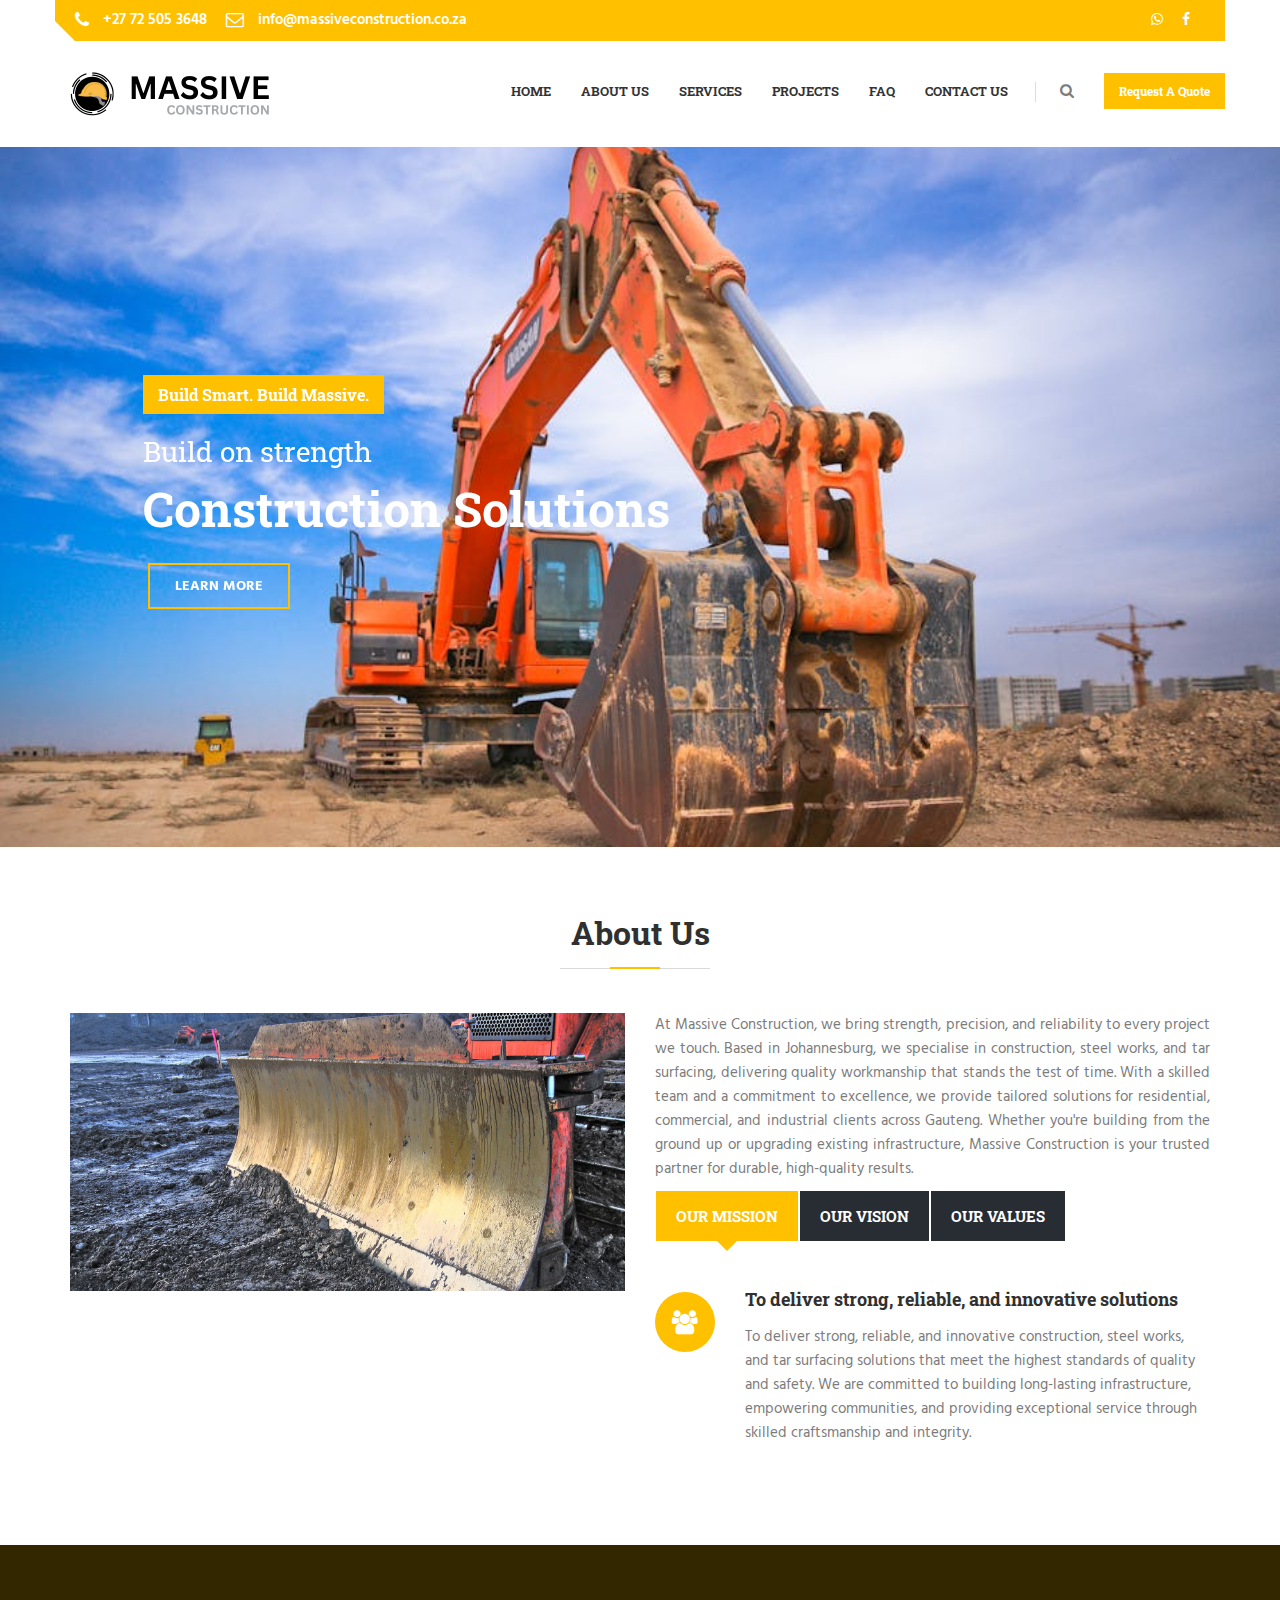
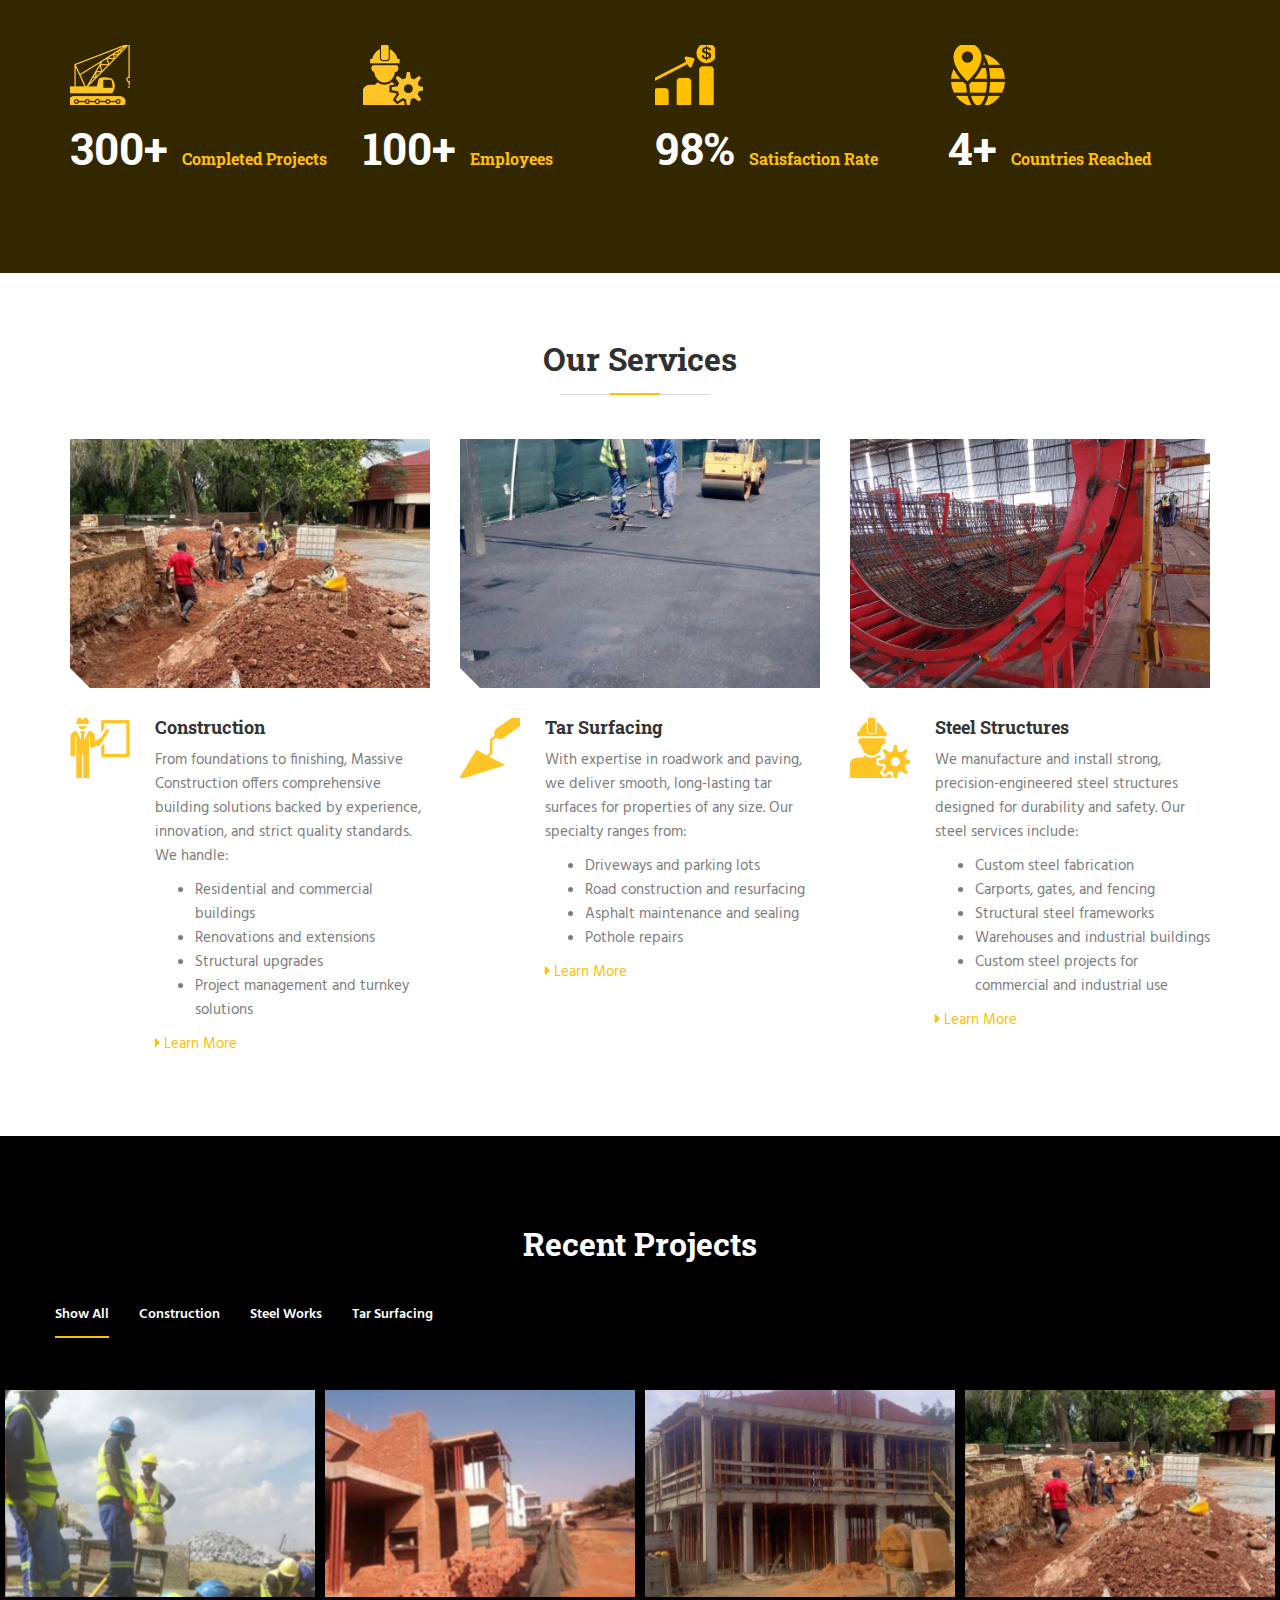
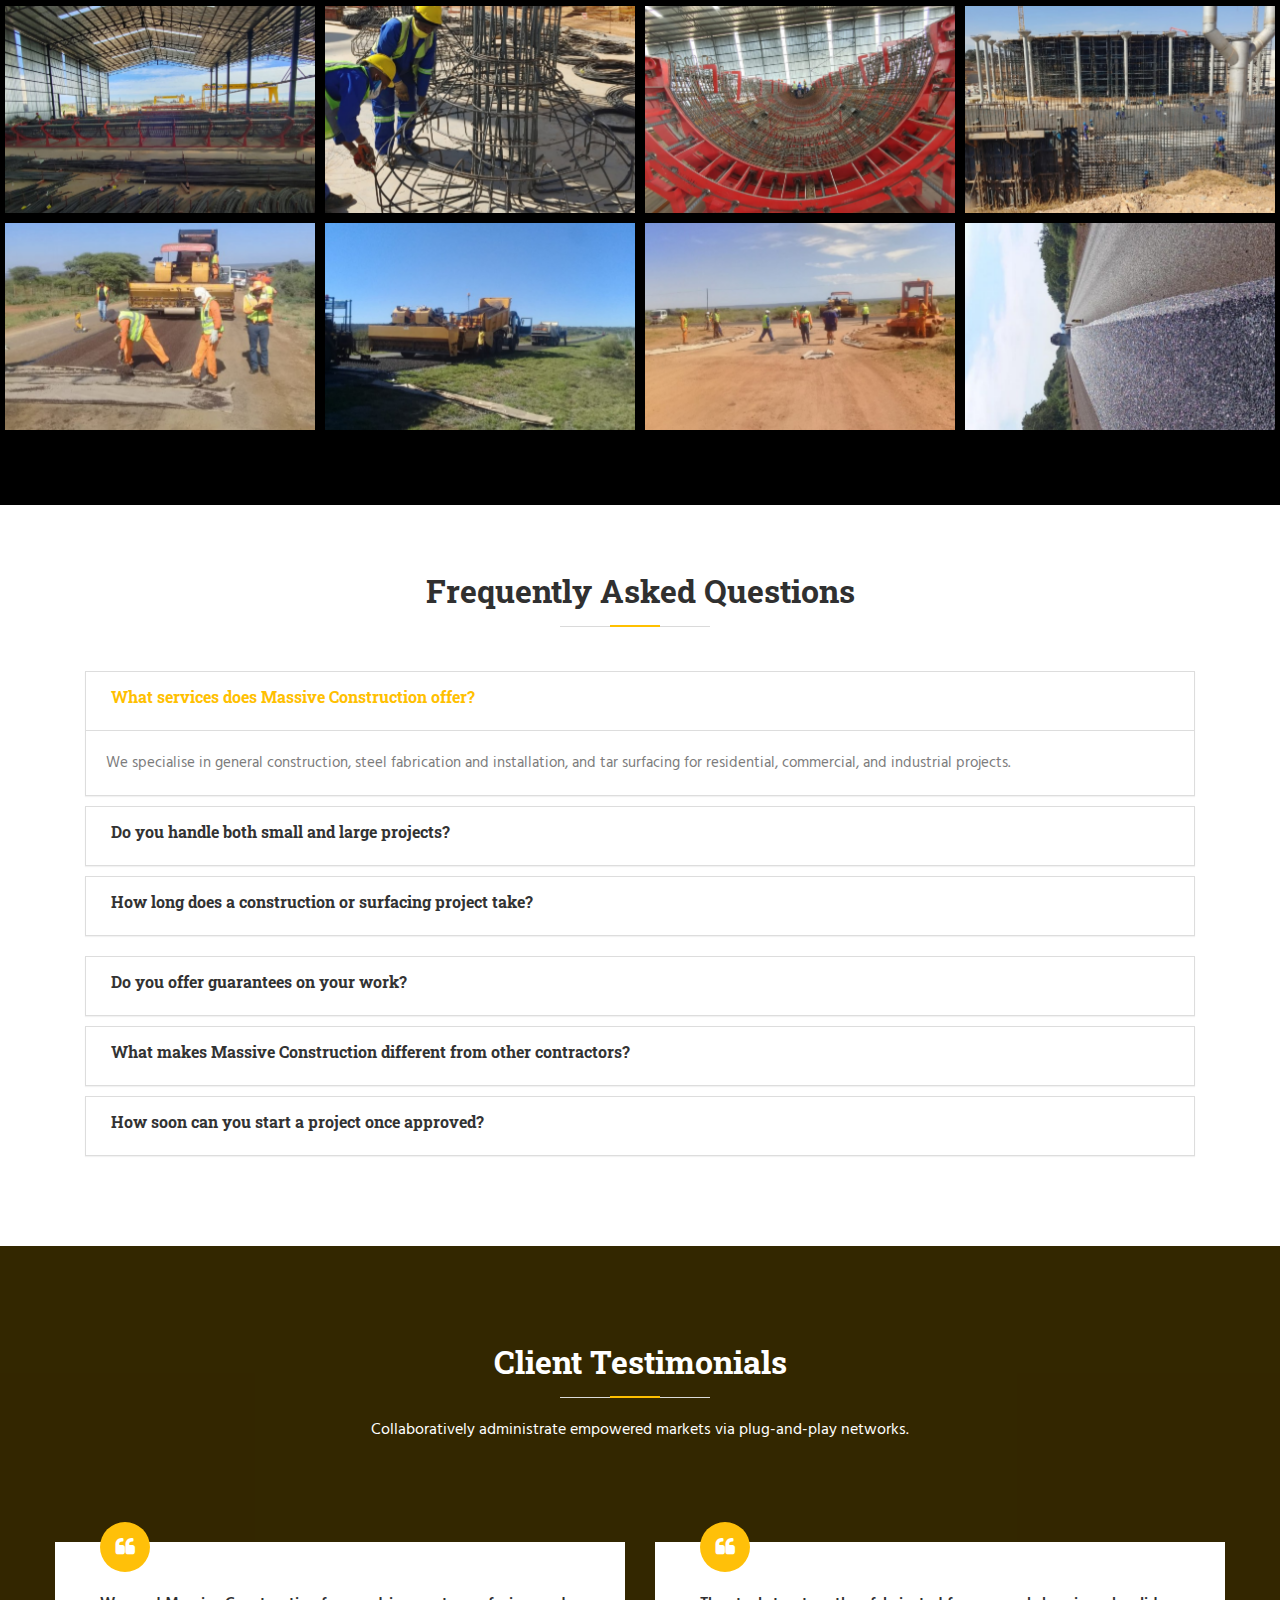
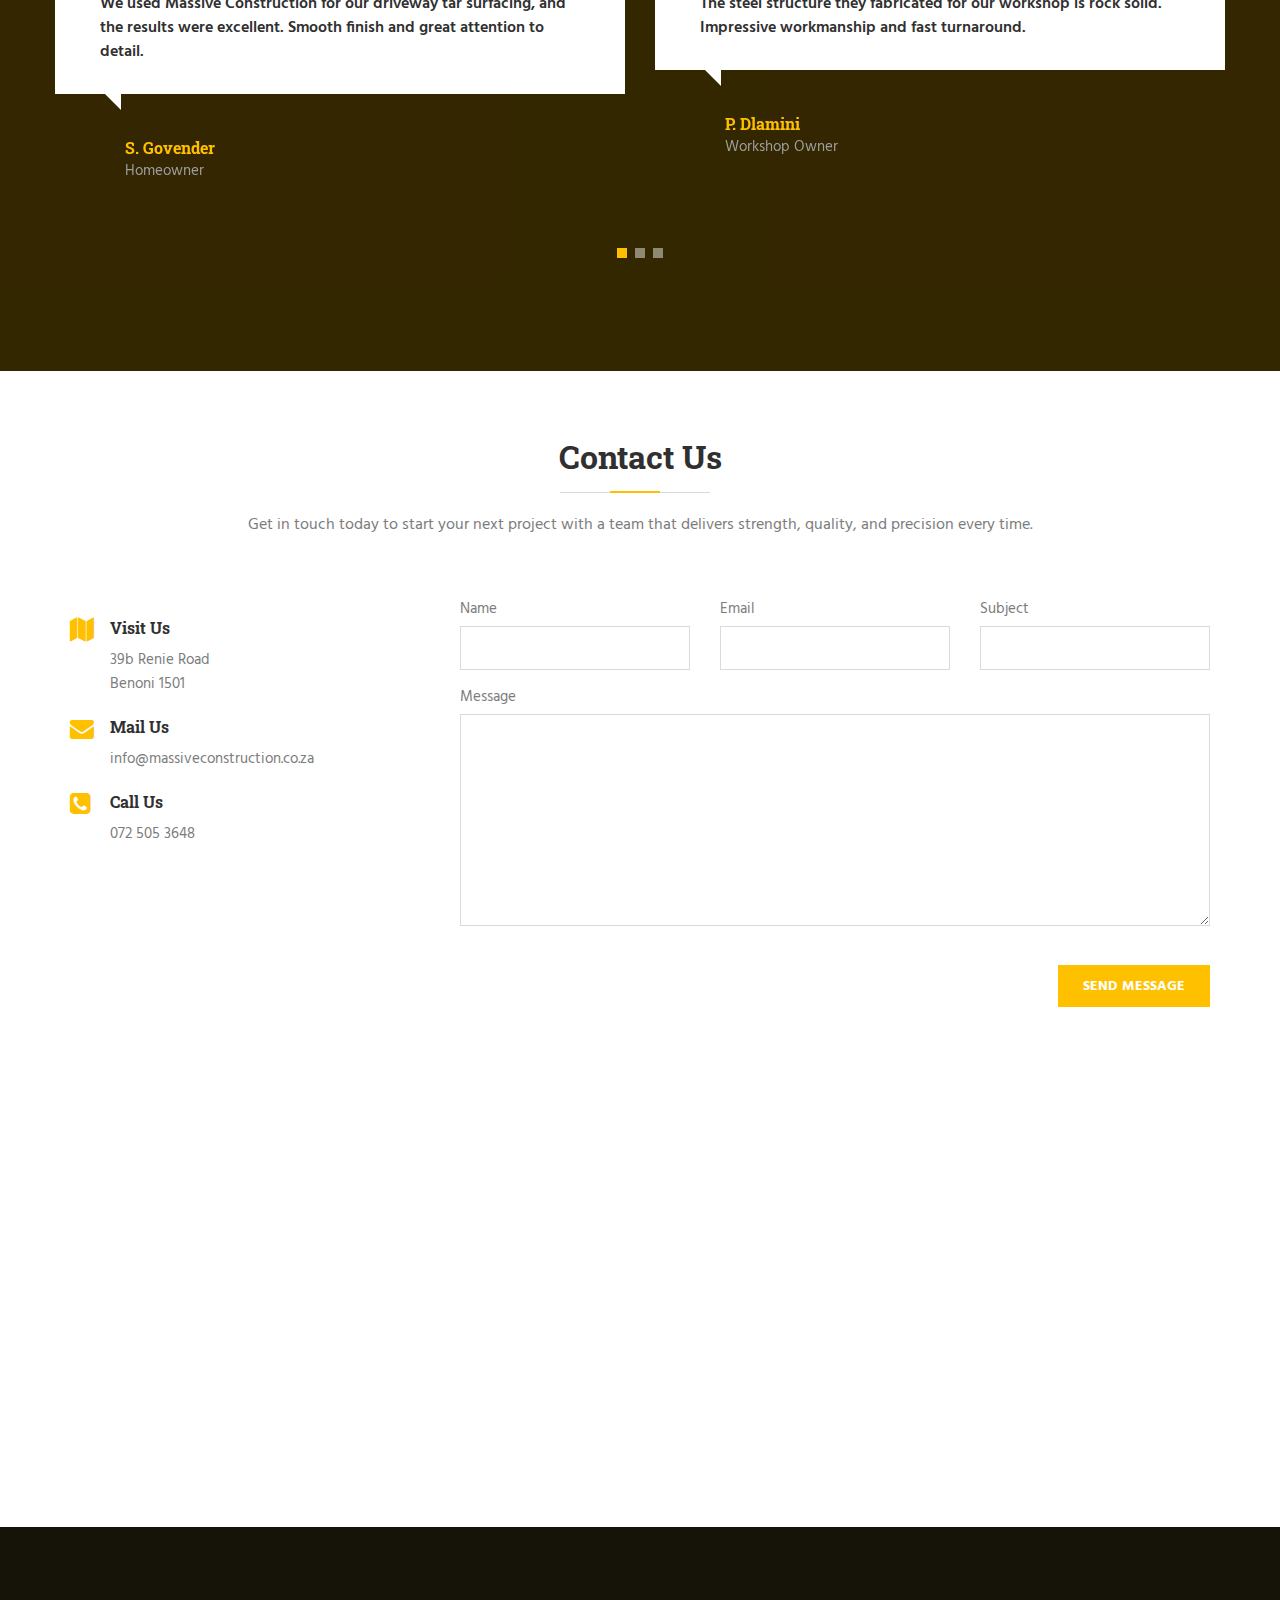
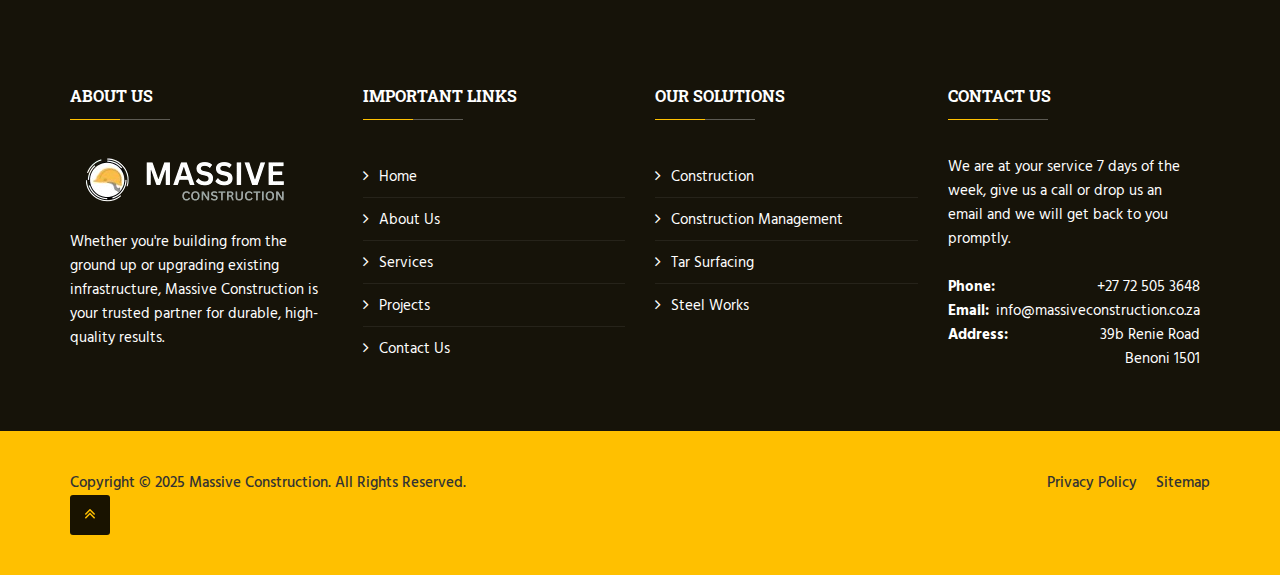
<file: index.html>
<!DOCTYPE html>
<html lang="en">
  <head>
    <!-- Basic Page Needs
	================================================== -->
    <meta charset="utf-8" />
    <title>
      Massive Construction | Construction | Steel Structures | Tar Surfacing
    </title>

    <!-- Mobile Specific Metas
	================================================== -->

    <meta http-equiv="X-UA-Compatible" content="IE=edge" />
    <meta
      name="viewport"
      content="width=device-width, initial-scale=1.0, maximum-scale=1.0, user-scalable=0"
    />

    <!--Favicon-->
    <link rel="shortcut icon" href="images/favicon.ico" type="image/x-icon" />
    <link rel="icon" href="images/favicon.ico" type="image/x-icon" />

    <!-- CSS
	================================================== -->

    <!-- Bootstrap -->
    <link rel="stylesheet" href="css/bootstrap.min.css" />
    <!-- Template styles-->
    <link rel="stylesheet" href="css/style.css" />
    <!-- Responsive styles-->
    <link rel="stylesheet" href="css/responsive.css" />
    <!-- FontAwesome -->
    <link rel="stylesheet" href="css/font-awesome.min.css" />
    <!-- Animation -->
    <link rel="stylesheet" href="css/animate.css" />
    <!-- Owl Carousel -->
    <link rel="stylesheet" href="css/owl.carousel.min.css" />
    <link rel="stylesheet" href="css/owl.theme.default.min.css" />
    <!-- Colorbox -->
    <link rel="stylesheet" href="css/colorbox.css" />

    <!-- HTML5 shim, for IE6-8 support of HTML5 elements. All other JS at the end of file. -->
    <!--[if lt IE 9]>
      <script src="js/html5shiv.js"></script>
      <script src="js/respond.min.js"></script>
    <![endif]-->
  </head>

  <body>
    <div class="body-inner">
      <div class="preload"></div>

      <div id="top-bar" class="top-bar">
        <div class="container">
          <div class="row">
            <div class="col-lg-8 col-md-8 col-sm-6 col-xs-12">
              <ul class="top-info">
                <li>
                  <i class="fa fa-phone">&nbsp;</i>
                  <p class="info-text">+27 72 505 3648</p>
                </li>
                <li>
                  <i class="fa fa-envelope-o">&nbsp;</i>
                  <p class="info-text">info@massiveconstruction.co.za</p>
                </li>
              </ul>
            </div>
            <!--/ Top info end -->

            <div
              class="col-lg-4 col-md-4 col-sm-6 col-xs-12 top-social text-right"
            >
              <ul class="unstyled">
                <li>
                  <a title="Facebook" href="https://wa.me/27725053648">
                    <span class="social-icon"
                      ><i class="fa fa-whatsapp"></i
                    ></span>
                  </a>
                </li>
                <li>
                  <a title="Facebook" href="facebook.com">
                    <span class="social-icon"
                      ><i class="fa fa-facebook"></i
                    ></span>
                  </a>
                </li>
              </ul>
            </div>
            <!--/ Top social end -->
          </div>
          <!--/ Content row end -->
        </div>
        <!--/ Container end -->
      </div>
      <!--/ Topbar end -->

      <!-- Header start -->
      <header id="header" class="header">
        <div class="container">
          <div class="row">
            <div class="navbar-header">
              <div class="logo">
                <a href="index.html">
                  <img src="images/logo.png" alt="" />
                </a>
              </div>
              <!-- logo end -->
            </div>
            <!-- Navbar header end -->

            <div class="site-nav-inner">
              <button
                type="button"
                class="navbar-toggle"
                data-toggle="collapse"
                data-target=".navbar-collapse"
              >
                <span class="sr-only">Toggle navigation</span>
                <span class="icon-bar"></span>
                <span class="icon-bar"></span>
                <span class="icon-bar"></span>
              </button>

              <nav
                class="collapse navbar-collapse navbar-responsive-collapse pull-right"
              >
                <ul class="nav navbar-nav">
                  <li><a href="index.html">Home</a></li>
                  <li><a href="#about">About Us</a></li>
                  <li><a href="#services">Services</a></li>
                  <li><a href="#projects">Projects</a></li>
                  <li><a href="#faq">FAQ</a></li>
                  <li><a href="#contact">Contact Us</a></li>

                  <li class="nav-search">
                    <span id="search"><i class="fa fa-search"></i></span>
                  </li>

                  <li class="header-get-a-quote">
                    <a class="btn btn-primary" href="#contact"
                      >Request A Quote</a
                    >
                  </li>
                </ul>
                <!--/ Nav ul end -->
              </nav>
              <!--/ Collapse end -->

              <div class="search" style="display: none">
                <input
                  type="text"
                  class="form-control"
                  placeholder="Type what you want and enter"
                />
                <span class="search-close">&times;</span>
              </div>
              <!-- Site search end -->
            </div>
            <!-- Site nav inner end -->
          </div>
          <!-- Row end -->
        </div>
        <!-- Container end -->
      </header>
      <!--/ Header end -->

      <!-- Carousel -->
      <div id="main-slide" class="carousel slide" data-ride="carousel">
        <!-- Indicators -->
        <ol class="carousel-indicators visible-lg visible-md">
          <li data-target="#main-slide" data-slide-to="0" class="active"></li>
          <li data-target="#main-slide" data-slide-to="1"></li>
          <li data-target="#main-slide" data-slide-to="2"></li>
        </ol>
        <!--/ Indicators end-->

        <!-- Carousel inner -->
        <div class="carousel-inner">
          <div
            class="item active"
            style="background-image: url(images/slider-main/bg1.jpg)"
          >
            <div class="slider-content text-left">
              <div class="col-md-12">
                <h2 class="slide-title-box animated2">
                  Build Smart. Build Massive.
                </h2>
                <h3 class="slide-title animated3">Build on strength</h3>
                <h3 class="slide-sub-title animated3">
                  Construction Solutions
                </h3>
                <p class="animated3">
                  <a href="#services" class="slider btn btn-primary border"
                    >Learn More</a
                  >
                </p>
              </div>
            </div>
          </div>
          <!--/ Carousel item 1 end -->

          <div
            class="item"
            style="background-image: url(images/slider-main/bg2.jpg)"
          >
            <div class="slider-content">
              <div class="col-md-12 text-center">
                <h2 class="slide-title animated4">
                  Durable Tar Paving & Asphalt Surfacing
                </h2>
                <h3 class="slide-sub-title animated5">Tar Surfacing</h3>
                <p class="slider-description lead animated3">
                  Our tar paving team ensures a high-quality finish that stands
                  up to heavy use and harsh weather.
                </p>
                <p>
                  <a href="#services" class="slider btn btn-primary"
                    >Our Services</a
                  >
                  <a href="#contact" class="slider btn btn-primary border"
                    >Contact Us</a
                  >
                </p>
              </div>
            </div>
          </div>
          <!--/ Carousel item 2 end -->

          <div
            class="item"
            style="background-image: url(images/slider-main/bg3.jpg)"
          >
            <div class="slider-content text-right">
              <div class="col-md-12">
                <h2 class="slide-title animated6">Built to Last</h2>
                <h3 class="slide-sub-title animated7">Steel Structures</h3>
                <p class="slider-description lead animated7">
                  Our structures combine durability, precision, and modern
                  engineering.
                </p>
                <p>
                  <a href="#contact" class="slider btn btn-primary"
                    >Get Free Quote</a
                  >
                  <a href="#services" class="slider btn btn-primary border"
                    >Learn More</a
                  >
                </p>
              </div>
            </div>
          </div>
          <!--/ Carousel item 3 end -->
        </div>
        <!-- Carousel inner end-->

        <!-- Controllers -->
        <a class="left carousel-control" href="#main-slide" data-slide="prev">
          <span><i class="fa fa-angle-left"></i></span>
        </a>
        <a class="right carousel-control" href="#main-slide" data-slide="next">
          <span><i class="fa fa-angle-right"></i></span>
        </a>
      </div>
      <!--/ Carousel end -->

      <!-- Call to action end -->
      <section id="about" class="ts-service-area">
        <div class="container">
          <div class="row text-center">
            <h2 class="border-title">About Us</h2>
          </div>
          <!--/ Title row end -->

          <div class="row">
            <!-- <div class="col-md-6"> -->
            <br />

            <img src="./images/parallax1.jpg" alt="" class="col-md-6 py-5" />
            <p class="text-justify col-md-6">
              At Massive Construction, we bring strength, precision, and
              reliability to every project we touch. Based in Johannesburg, we
              specialise in construction, steel works, and tar surfacing,
              delivering quality workmanship that stands the test of time. With
              a skilled team and a commitment to excellence, we provide tailored
              solutions for residential, commercial, and industrial clients
              across Gauteng. Whether you're building from the ground up or
              upgrading existing infrastructure, Massive Construction is your
              trusted partner for durable, high-quality results.
            </p>
            <div class="featured-tab col-md-6">
              <ul class="nav nav-tabs">
                <li class="active">
                  <a class="animated fadeIn" href="#tab_a" data-toggle="tab">
                    <span class="tab-head">
                      <span class="tab-text-title">Our Mission</span>
                    </span>
                  </a>
                </li>
                <li>
                  <a class="animated fadeIn" href="#tab_b" data-toggle="tab">
                    <span class="tab-head">
                      <span class="tab-text-title">Our Vision</span>
                    </span>
                  </a>
                </li>
                <li>
                  <a class="animated fadeIn" href="#tab_c" data-toggle="tab">
                    <span class="tab-head">
                      <span class="tab-text-title">Our Values</span>
                    </span>
                  </a>
                </li>
              </ul>

              <div class="tab-content">
                <div class="tab-pane active animated fadeInRight" id="tab_a">
                  <div class="tab-wrapper">
                    <div class="ts-service-box">
                      <span class="ts-service-icon"
                        ><i class="fa fa-users"> </i
                      ></span>
                      <div class="ts-service-box-content">
                        <h3>
                          To deliver strong, reliable, and innovative solutions
                        </h3>
                        <p>
                          To deliver strong, reliable, and innovative
                          construction, steel works, and tar surfacing solutions
                          that meet the highest standards of quality and safety.
                          We are committed to building long-lasting
                          infrastructure, empowering communities, and providing
                          exceptional service through skilled craftsmanship and
                          integrity.
                        </p>
                      </div>
                    </div>
                    <!-- Service 1 end -->
                  </div>
                  <!-- Tab wrapper end -->
                </div>
                <!-- Tab pane 1 end -->

                <div class="tab-pane animated fadeInRight" id="tab_b">
                  <div class="ts-service-box">
                    <span class="ts-service-icon"
                      ><i class="fa fa-users"> </i
                    ></span>
                    <div class="ts-service-box-content">
                      <h3>
                        To be Africa's most trusted leader in construction
                        solutions
                      </h3>
                      <p>
                        To be Africa's most trusted and leading provider of
                        construction, steel works, and tar surfacing services —
                        known for excellence, reliability, and sustainable
                        growth. We aim to shape the future of infrastructure by
                        continuously improving our methods, technology, and
                        customer experience.
                      </p>
                    </div>
                  </div>
                  <!-- Service 1 end -->
                </div>
                <!-- Tab pane 2 end -->

                <div class="tab-pane animated fadeInLeft" id="tab_c">
                  <div class="ts-service-box">
                    <span class="ts-service-icon">
                      <i class="fa fa-users"></i>
                    </span>
                    <div class="ts-service-box-content">
                      <ol>
                        <li>
                          Quality - We take pride in delivering durable,
                          precise, and high-standard workmanship on every
                          project.
                        </li>
                        <li>
                          Integrity - Honesty, transparency, and accountability
                          guide every decision we make
                        </li>
                        <li>
                          Innovation - We embrace modern techniques and improved
                          methods to deliver smarter, more efficient solutions.
                        </li>
                        <li>
                          Reliability - Clients can trust us to deliver on time,
                          on budget, and with consistent excellence.
                        </li>
                        <li>
                          Safety - We prioritize the safety of our team,
                          clients, and communities through strict adherence to
                          industry regulations.
                        </li>
                        <li>
                          Customer Focus - We listen, understand, and tailor our
                          services to meet each client's unique needs.
                        </li>
                        <li>
                          Teamwork - We believe in working together, empowering
                          our staff, and building strong partnerships.
                        </li>
                      </ol>
                    </div>
                  </div>
                </div>
                <!-- Tab pane 3 end -->
              </div>
              <!-- tab content -->
            </div>
            <!-- Col end -->
          </div>
          <!-- Content row end -->
        </div>
        <!--/ Container end -->
      </section>
      <!-- Service end -->

      <section id="facts" class="facts-area bg-overlay no-padding">
        <div class="container">
          <div class="row">
            <div class="facts-wrapper">
              <div class="col-sm-3 ts-facts">
                <div class="ts-facts-img">
                  <img src="images/icon-image/fact1.png" alt="" />
                </div>
                <div class="ts-facts-content">
                  <h2 class="ts-facts-num">
                    <span class="counterUp">300</span>+
                  </h2>
                  <h3 class="ts-facts-title">Completed Projects</h3>
                </div>
              </div>
              <!-- Col end -->

              <div class="col-sm-3 ts-facts">
                <div class="ts-facts-img">
                  <img src="images/icon-image/fact2.png" alt="" />
                </div>
                <div class="ts-facts-content">
                  <h2 class="ts-facts-num">
                    <span class="counterUp">100</span>+
                  </h2>
                  <h3 class="ts-facts-title">Employees</h3>
                </div>
              </div>
              <!-- Col end -->

              <div class="col-sm-3 ts-facts">
                <div class="ts-facts-img">
                  <img src="images/icon-image/fact3.png" alt="" />
                </div>
                <div class="ts-facts-content">
                  <h2 class="ts-facts-num">
                    <span class="counterUp">98</span>%
                  </h2>
                  <h3 class="ts-facts-title"><br />Satisfaction Rate</h3>
                </div>
              </div>
              <!-- Col end -->

              <div class="col-sm-3 ts-facts">
                <div class="ts-facts-img">
                  <img src="images/icon-image/fact4.png" alt="" />
                </div>
                <div class="ts-facts-content">
                  <h2 class="ts-facts-num">
                    <span class="counterUp">4</span>+
                  </h2>
                  <h3 class="ts-facts-title">Countries Reached</h3>
                </div>
              </div>
              <!-- Col end -->
            </div>
            <!-- Facts end -->
          </div>
          <!--/ Content row end -->
        </div>
        <!--/ Container end -->
      </section>
      <!-- Facts end -->

      <section id="services" class="ts-features">
        <div class="container">
          <div class="row">
            <h2 class="border-title text-center">Our Services</h2>
            <br />

            <div class="col-md-4">
              <div class="ts-service-box">
                <div class="ts-service-image-wrapper image-angle">
                  <img
                    class="img-responsive"
                    src="images/services/service1.jpg"
                    alt=""
                  />
                </div>
                <div class="ts-service-box-img pull-left">
                  <img src="images/icon-image/service-icon1.png" alt="" />
                </div>
                <div class="ts-service-info">
                  <h3 class="service-box-title">
                    <a href="#">Construction</a>
                  </h3>
                  <p>
                    From foundations to finishing, Massive Construction offers
                    comprehensive building solutions backed by experience,
                    innovation, and strict quality standards. We handle:
                  </p>
                  <ul>
                    <li>Residential and commercial buildings</li>
                    <li>Renovations and extensions</li>
                    <li>Structural upgrades</li>
                    <li>Project management and turnkey solutions</li>
                  </ul>
                  <p>
                    <a class="learn-more" href="#contact"
                      ><i class="fa fa-caret-right"></i> Learn More</a
                    >
                  </p>
                </div>
              </div>
              <!-- Service1 end -->
            </div>
            <!-- Col 1 end -->

            <div class="col-md-4">
              <div class="ts-service-box">
                <div class="ts-service-image-wrapper image-angle">
                  <img
                    class="img-responsive"
                    src="images/services/service2.jpg"
                    alt=""
                  />
                </div>
                <div class="ts-service-box-img pull-left">
                  <img src="images/icon-image/service-icon2.png" alt="" />
                </div>
                <div class="ts-service-info">
                  <h3 class="service-box-title">
                    <a href="#">Tar Surfacing</a>
                  </h3>
                  <p>
                    With expertise in roadwork and paving, we deliver smooth,
                    long-lasting tar surfaces for properties of any size. Our
                    specialty ranges from:
                  </p>
                  <ul>
                    <li>Driveways and parking lots</li>
                    <li>Road construction and resurfacing</li>
                    <li>Asphalt maintenance and sealing</li>
                    <li>Pothole repairs</li>
                  </ul>
                  <p>
                    <a class="learn-more" href="#"
                      ><i class="fa fa-caret-right"></i> Learn More</a
                    >
                  </p>
                </div>
              </div>
              <!-- Service2 end -->
            </div>
            <!-- Col 2 end -->

            <div class="col-md-4">
              <div class="ts-service-box">
                <div class="ts-service-image-wrapper image-angle">
                  <img
                    class="img-responsive"
                    src="images/services/service3.jpg"
                    alt=""
                  />
                </div>
                <div class="ts-service-box-img pull-left">
                  <img src="images/icon-image/service-icon3.png" alt="" />
                </div>
                <div class="ts-service-info">
                  <h3 class="service-box-title">
                    <a href="#">Steel Structures</a>
                  </h3>
                  <p>
                    We manufacture and install strong, precision-engineered
                    steel structures designed for durability and safety. Our
                    steel services include:
                  </p>
                  <ul>
                    <li>Custom steel fabrication</li>
                    <li>Carports, gates, and fencing</li>
                    <li>Structural steel frameworks</li>
                    <li>Warehouses and industrial buildings</li>
                    <li>
                      Custom steel projects for commercial and industrial use
                    </li>
                  </ul>
                  <p>
                    <a class="learn-more" href="#contact"
                      ><i class="fa fa-caret-right"></i> Learn More</a
                    >
                  </p>
                </div>
              </div>
              <!-- Service3 end -->
            </div>
            <!-- Col 3 end -->
          </div>
          <!-- Content row end -->
        </div>
        <!-- Container end -->
      </section>
      <!-- Services end -->

      <section id="projects" class="project-area">
        <div class="container">
          <div class="row">
            <h2 class="title text-center">Recent Projects</h2>
          </div>
          <!--/ Title row end -->

          <div class="row">
            <div class="isotope-nav" data-isotope-nav="isotope">
              <ul>
                <li><a href="#" class="active" data-filter="*">Show All</a></li>
                <li><a href="#" data-filter=".commercial">Construction</a></li>
                <li><a href="#" data-filter=".education">Steel Works</a></li>
                <li><a href="#" data-filter=".government">Tar Surfacing</a></li>
              </ul>
            </div>
            <!-- Isotope filter end -->
          </div>
          <!-- Filter row end -->
        </div>
        <!--/ Container end -->

        <div id="isotope" class="isotope">
          <div class="col-md-3 col-sm-6 col-xs-12 commercial isotope-item">
            <div class="isotope-img-container">
              <a
                class="gallery-popup"
                href="images/projects/MassiveConstruction construction (1).jpg"
              >
                <img
                  class="img-responsive"
                  src="images/projects/MassiveConstruction construction (1).jpg"
                  alt=""
                />
                <span class="gallery-icon"><i class="fa fa-plus"></i></span>
              </a>
            </div>
          </div>

          <!-- Isotope item 1 end -->

          <div class="col-md-3 col-sm-6 col-xs-12 commercial isotope-item">
            <div class="isotope-img-container">
              <a
                class="gallery-popup"
                href="images/projects/MassiveConstruction construction (2).jpg"
              >
                <img
                  class="img-responsive"
                  src="images/projects/MassiveConstruction construction (2).jpg"
                  alt=""
                />
                <span class="gallery-icon"><i class="fa fa-plus"></i></span>
              </a>
            </div>
          </div>
          <!-- Isotope item 2 end -->

          <div class="col-md-3 col-sm-6 col-xs-12 commercial isotope-item">
            <div class="isotope-img-container">
              <a
                class="gallery-popup"
                href="images/projects/MassiveConstruction construction (3).jpg"
              >
                <img
                  class="img-responsive"
                  src="images/projects/MassiveConstruction construction (3).jpg"
                  alt=""
                />
                <span class="gallery-icon"><i class="fa fa-plus"></i></span>
              </a>
            </div>
          </div>
          <!-- Isotope item 3 end -->

          <div class="col-md-3 col-sm-6 col-xs-12 commercial isotope-item">
            <div class="isotope-img-container">
              <a
                class="gallery-popup"
                href="images/projects/MassiveConstruction construction (4).jpg"
              >
                <img
                  class="img-responsive"
                  src="images/projects/MassiveConstruction construction (4).jpg"
                  alt=""
                />
                <span class="gallery-icon"><i class="fa fa-plus"></i></span>
              </a>
            </div>
          </div>
          <!-- Isotope item 4 end -->

          <!-- Isotope item 5 end -->

          <div class="col-md-3 col-sm-6 col-xs-12 education isotope-item">
            <div class="isotope-img-container">
              <a
                class="gallery-popup"
                href="images/projects/MassiveConstruction steel fixing (1).jpg"
              >
                <img
                  class="img-responsive"
                  src="images/projects/MassiveConstruction steel fixing (1).jpg"
                  alt=""
                />
                <span class="gallery-icon"><i class="fa fa-plus"></i></span>
              </a>
            </div>
          </div>
          <!-- Isotope item 6 end -->

          <div class="col-md-3 col-sm-6 col-xs-12 education isotope-item">
            <div class="isotope-img-container">
              <a
                class="gallery-popup"
                href="images/projects/MassiveConstruction steel fixing (2).jpg"
              >
                <img
                  class="img-responsive"
                  src="images/projects/MassiveConstruction steel fixing (2).jpg"
                  alt=""
                />
                <span class="gallery-icon"><i class="fa fa-plus"></i></span>
              </a>
            </div>
          </div>
          <!-- Isotope item 7 end -->

          <div class="col-md-3 col-sm-6 col-xs-12 education isotope-item">
            <div class="isotope-img-container">
              <a
                class="gallery-popup"
                href="images/projects/MassiveConstruction steel fixing (3).jpg"
              >
                <img
                  class="img-responsive"
                  src="images/projects/MassiveConstruction steel fixing (3).jpg"
                  alt=""
                />
                <span class="gallery-icon"><i class="fa fa-plus"></i></span>
              </a>
            </div>
          </div>
          <!-- Isotope item 8 end -->

          <div class="col-md-3 col-sm-6 col-xs-12 education isotope-item">
            <div class="isotope-img-container">
              <a
                class="gallery-popup"
                href="images/projects/MassiveConstruction steel fixing (4).jpg"
              >
                <img
                  class="img-responsive"
                  src="images/projects/MassiveConstruction steel fixing (4).jpg"
                  alt=""
                />
                <span class="gallery-icon"><i class="fa fa-plus"></i></span>
              </a>
            </div>
          </div>
          <!-- Isotope item 9 end -->

          <div class="col-md-3 col-sm-6 col-xs-12 government isotope-item">
            <div class="isotope-img-container">
              <a
                class="gallery-popup"
                href="images/projects/massiveconstruction.co.za tarsurfacing (1).jpg"
              >
                <img
                  class="img-responsive"
                  src="images/projects/massiveconstruction.co.za tarsurfacing (1).jpg"
                  alt=""
                />
                <span class="gallery-icon"><i class="fa fa-plus"></i></span>
              </a>
            </div>
          </div>
          <!-- Isotope item 10 end -->

          <div class="col-md-3 col-sm-6 col-xs-12 government isotope-item">
            <div class="isotope-img-container">
              <a
                class="gallery-popup"
                href="images/projects/massiveconstruction.co.za tarsurfacing (2).jpg"
              >
                <img
                  class="img-responsive"
                  src="images/projects/massiveconstruction.co.za tarsurfacing (2).jpg"
                  alt=""
                />
                <span class="gallery-icon"><i class="fa fa-plus"></i></span>
              </a>
            </div>
          </div>

          <!-- Isotope item 11 end -->

          <div class="col-md-3 col-sm-6 col-xs-12 government isotope-item">
            <div class="isotope-img-container">
              <a
                class="gallery-popup"
                href="images/projects/massiveconstruction.co.za tarsurfacing (3).jpg"
              >
                <img
                  class="img-responsive"
                  src="images/projects/massiveconstruction.co.za tarsurfacing (3).jpg"
                  alt=""
                />
                <span class="gallery-icon"><i class="fa fa-plus"></i></span>
              </a>
            </div>
          </div>
          <!-- Isotope item 12 end -->
          <div class="col-md-3 col-sm-6 col-xs-12 government isotope-item">
            <div class="isotope-img-container">
              <a
                class="gallery-popup"
                href="images/projects/massiveconstruction.co.za tarsurfacing (4).jpg"
              >
                <img
                  class="img-responsive"
                  src="images/projects/massiveconstruction.co.za tarsurfacing (4).jpg"
                  alt=""
                />
                <span class="gallery-icon"><i class="fa fa-plus"></i></span>
              </a>
            </div>
          </div>
          <!-- Isotope item 13 end -->
        </div>
        <!-- Isotope end -->
      </section>
      <!-- Project area end -->

      <section id="faq" class="content">
        <div class="container">
          <div class="row">
            <!-- Col end -->
            <!-- Accordion End -->
            <div class="col-md-12">
              <h2 class="border-title text-center">
                Frequently Asked Questions
              </h2>
              <br />
              <!-- Start Accordion -->
              <div class="col-md-12">
                <div class="panel-group panel-classic" id="accordionA">
                  <div class="panel panel-default">
                    <div class="panel-heading">
                      <h4 class="panel-title">
                        <a
                          data-toggle="collapse"
                          data-parent="#accordionA, #accordionB"
                          href="#collapseOne"
                        >
                          What services does Massive Construction offer?</a
                        >
                      </h4>
                    </div>
                    <div id="collapseOne" class="panel-collapse collapse in">
                      <div class="panel-body">
                        <p>
                          We specialise in general construction, steel
                          fabrication and installation, and tar surfacing for
                          residential, commercial, and industrial projects.
                        </p>
                      </div>
                    </div>
                  </div>
                  <!--/ Panel 1 end-->

                  <div class="panel panel-default">
                    <div class="panel-heading">
                      <h4 class="panel-title">
                        <a
                          data-toggle="collapse"
                          class="collapsed"
                          data-parent="#accordionA, #accordionB"
                          href="#collapseTwo"
                          >Do you handle both small and large projects?</a
                        >
                      </h4>
                    </div>
                    <div id="collapseTwo" class="panel-collapse collapse">
                      <div class="panel-body">
                        <p>
                          Yes. We take on projects of all sizes — from small
                          home improvements to large-scale commercial and
                          industrial developments.
                        </p>
                      </div>
                    </div>
                  </div>
                  <!--/ Panel 2 end-->

                  <div class="panel panel-default">
                    <div class="panel-heading">
                      <h4 class="panel-title">
                        <a
                          data-toggle="collapse"
                          class="collapsed"
                          data-parent="#accordionA, #accordionB"
                          href="#collapseThree"
                          >How long does a construction or surfacing project
                          take?</a
                        >
                      </h4>
                    </div>
                    <div id="collapseThree" class="panel-collapse collapse">
                      <div class="panel-body">
                        <p>
                          Timelines vary based on project size and complexity.
                          Once we understand your needs, we'll provide a clear
                          project schedule.
                        </p>
                      </div>
                    </div>
                  </div>
                  <!--/ Panel 3 end-->
                </div>
                <!-- Accordion end -->

                <div class="panel-group panel-classic" id="accordionB">
                  <!--/ Panel 1 end-->

                  <div class="panel panel-default">
                    <div class="panel-heading">
                      <h4 class="panel-title">
                        <a
                          data-toggle="collapse"
                          class="collapsed"
                          data-parent="#accordionA, #accordionB"
                          href="#collapseB"
                          >Do you offer guarantees on your work?
                        </a>
                      </h4>
                    </div>
                    <div id="collapseB" class="panel-collapse collapse">
                      <div class="panel-body">
                        <p>
                          Yes. We provide workmanship guarantees and comply with
                          all relevant building and safety standards.
                        </p>
                      </div>
                    </div>
                  </div>
                  <!--/ Panel 2 end-->

                  <div class="panel panel-default">
                    <div class="panel-heading">
                      <h4 class="panel-title">
                        <a
                          data-toggle="collapse"
                          class="collapsed"
                          data-parent="#accordionA, #accordionB"
                          href="#collapseB"
                          >What makes Massive Construction different from other
                          contractors?
                        </a>
                      </h4>
                    </div>
                    <div id="collapseB" class="panel-collapse collapse">
                      <div class="panel-body">
                        <p>
                          Our commitment to quality, reliability, transparent
                          pricing, and skilled workmanship sets us apart. We
                          deliver durable results and build long-term client
                          relationships.
                        </p>
                      </div>
                    </div>
                  </div>
                  <!--/ Panel 2 end-->

                  <div class="panel panel-default">
                    <div class="panel-heading">
                      <h4 class="panel-title">
                        <a
                          data-toggle="collapse"
                          class="collapsed"
                          data-parent="#accordionA, #accordionB"
                          href="#collapseC"
                          >How soon can you start a project once approved?
                        </a>
                      </h4>
                    </div>
                    <div id="collapseC" class="panel-collapse collapse">
                      <div class="panel-body">
                        <p>
                          We begin scheduling immediately after the quotation is
                          accepted. Start dates depend on availability and
                          project scope.
                        </p>
                      </div>
                    </div>
                  </div>
                  <!--/ Panel 3 end-->
                </div>
                <!-- Accordion end -->
              </div>
              <!--/ Accordion end -->
            </div>
            <!-- Col end -->
          </div>
          <!--/ Content row end -->
        </div>
        <!--/ Container end -->
      </section>
      <!-- Content end -->

      <section id="testimonial-area" class="testimonial-area bg-overlay">
        <div class="container">
          <div class="row text-center">
            <h2 class="border-title">Client Testimonials</h2>
            <p class="border-sub-title">
              Collaboratively administrate empowered markets via plug-and-play
              networks.
            </p>
          </div>
          <!--/ Title row end -->

          <div class="row">
            <div
              id="testimonial-slide"
              class="owl-carousel owl-theme testimonial-slide"
            >
              <div class="item">
                <div class="quote-item">
                  <span class="quote-text">
                    We used Massive Construction for our driveway tar surfacing,
                    and the results were excellent. Smooth finish and great
                    attention to detail.
                  </span>

                  <div class="quote-item-footer">
                    <div class="quote-item-info">
                      <h3 class="quote-author">S. Govender</h3>
                      <span class="quote-subtext">Homeowner</span>
                    </div>
                  </div>
                </div>
                <!-- Quote item end -->
              </div>
              <!--/ Item 1 end -->

              <div class="item">
                <div class="quote-item">
                  <span class="quote-text">
                    The steel structure they fabricated for our workshop is rock
                    solid. Impressive workmanship and fast turnaround.
                  </span>

                  <div class="quote-item-footer">
                    <div class="quote-item-info">
                      <h3 class="quote-author">P. Dlamini</h3>
                      <span class="quote-subtext">Workshop Owner</span>
                    </div>
                  </div>
                </div>
                <!-- Quote item end -->
              </div>
              <!--/ Item 2 end -->

              <div class="item">
                <div class="quote-item">
                  <span class="quote-text">
                    Highly reliable company. They handled our office renovation
                    seamlessly, keeping us updated throughout the process.
                  </span>

                  <div class="quote-item-footer">
                    <div class="quote-item-info">
                      <h3 class="quote-author">M. Chirwa</h3>
                      <span class="quote-subtext">Business Owner</span>
                    </div>
                  </div>
                </div>
                <!-- Quote item end -->
              </div>
              <!--/ Item 3 end -->

              <div class="item">
                <div class="quote-item">
                  <span class="quote-text">
                    Their tar surfacing team works efficiently and
                    professionally. Our parking lot has never looked better.
                  </span>

                  <div class="quote-item-footer">
                    <div class="quote-item-info">
                      <h3 class="quote-author">T. Maseko</h3>
                      <span class="quote-subtext">Property Manager</span>
                    </div>
                  </div>
                </div>
                <!-- Quote item end -->
              </div>
              <!--/ Item 4 end -->

              <div class="item">
                <div class="quote-item">
                  <span class="quote-text">
                    Massive Construction exceeded our expectations on a project
                    other contractors said was too complex. We recommend them
                    wholeheartedly
                  </span>

                  <div class="quote-item-footer">
                    <div class="quote-item-info">
                      <h3 class="quote-author">R. Ncube</h3>
                      <span class="quote-subtext">Commercial Client</span>
                    </div>
                  </div>
                </div>
                <!-- Quote item end -->
              </div>
              <!--/ Item 5 end -->
            </div>
            <!--/ Testimonial carousel end-->
          </div>
          <!--/ Content row end -->
        </div>
        <!--/ Container end -->
      </section>
      <!--/ Testimonial end -->

      <!-- Contact Us Start -->
      <section id="contact" class="main-container">
        <div class="container">
          <div class="row text-center">
            <h2 class="border-title">Contact Us</h2>
            <p class="border-sub-title">
              Get in touch today to start your next project with a team that
              delivers strength, quality, and precision every time.
            </p>
          </div>
          <div class="row">
            <div class="col-lg-4 col-md-4 col-sm-12 col-xs-12">
              <div class="sidebar sidebar-left">
                <div class="widget contact-info">
                  <!-- <h3 class="widget-title">Contact Us</h3> -->

                  <div class="contact-info-box">
                    <i class="fa fa-map">&nbsp;</i>
                    <div class="contact-info-box-content">
                      <h4>Visit Us</h4>
                      <p>
                        39b Renie Road<br />
                        Benoni 1501
                      </p>
                    </div>
                  </div>

                  <div class="contact-info-box">
                    <i class="fa fa-envelope">&nbsp;</i>
                    <div class="contact-info-box-content">
                      <h4>Mail Us</h4>
                      <p>info@massiveconstruction.co.za</p>
                    </div>
                  </div>

                  <div class="contact-info-box">
                    <i class="fa fa-phone-square">&nbsp;</i>
                    <div class="contact-info-box-content">
                      <h4>Call Us</h4>
                      <p>072 505 3648</p>
                    </div>
                  </div>
                </div>
                <!-- Widget end -->
              </div>
              <!-- Sidebar left end -->
            </div>
            <!-- Sidebar col end -->

            <div class="col-lg-8 col-md-8 col-sm-12 col-xs-12">
              <!-- <h3 class="border-title border-left">Contact Form</h3> -->
              <form
                id="contact-form"
                action="contact-form.php"
                method="post"
                role="form"
              >
                <div class="error-container"></div>
                <div class="row">
                  <div class="col-md-4">
                    <div class="form-group">
                      <label>Name</label>
                      <input
                        class="form-control form-control-name"
                        name="name"
                        id="name"
                        placeholder=""
                        type="text"
                        required
                      />
                    </div>
                  </div>
                  <div class="col-md-4">
                    <div class="form-group">
                      <label>Email</label>
                      <input
                        class="form-control form-control-email"
                        name="email"
                        id="email"
                        placeholder=""
                        type="email"
                        required
                      />
                    </div>
                  </div>
                  <div class="col-md-4">
                    <div class="form-group">
                      <label>Subject</label>
                      <input
                        class="form-control form-control-subject"
                        name="subject"
                        id="subject"
                        placeholder=""
                        required
                      />
                    </div>
                  </div>
                </div>
                <div class="form-group">
                  <label>Message</label>
                  <textarea
                    class="form-control form-control-message"
                    name="message"
                    id="message"
                    placeholder=""
                    rows="10"
                    required
                  ></textarea>
                </div>
                <div class="text-right">
                  <br />
                  <button class="btn btn-primary solid blank" type="submit">
                    Send Message
                  </button>
                </div>
              </form>
            </div>
          </div>
          <!-- Content row -->
        </div>
        <!-- Conatiner end -->
      </section>
      <!-- Main container end -->

      <section id="map-wrapper" class="no-padding">
        <div id="map" class="map">
          <iframe
            src="https://www.google.com/maps/embed?pb=!1m18!1m12!1m3!1d3581.670470629928!2d28.335315673849532!3d-26.142285361452196!2m3!1f0!2f0!3f0!3m2!1i1024!2i768!4f13.1!3m3!1m2!1s0x1e953dd12f67471f%3A0xf66815c82c560b6d!2s3%20Rennie%20Rd%2C%20Rynfield%2C%20Benoni%2C%201514!5e0!3m2!1sen!2sza!4v1765354761927!5m2!1sen!2sza"
            width="1920"
            height="450"
            style="border: 0"
            allowfullscreen=""
            loading="lazy"
            referrerpolicy="no-referrer-when-downgrade"
          ></iframe>
        </div>
      </section>
      <!-- Map end -->

      <footer id="footer" class="footer bg-overlay">
        <div class="footer-main">
          <div class="container">
            <div class="row">
              <div class="col-md-3 col-sm-12 footer-widget footer-about">
                <h3 class="widget-title">About Us</h3>
                <img class="footer-logo" src="images/footer-logo.png" alt="" />
                <p>
                  Whether you're building from the ground up or upgrading
                  existing infrastructure, Massive Construction is your trusted
                  partner for durable, high-quality results.
                </p>
                <!-- Footer social end -->
              </div>
              <!-- Col end -->

              <div class="col-md-3 col-sm-12 footer-widget">
                <h3 class="widget-title">Important Links</h3>
                <ul class="list-arrow">
                  <li><a href="#home">Home</a></li>
                  <li><a href="#about">About Us</a></li>
                  <li><a href="#services">Services</a></li>
                  <li><a href="#projects">Projects</a></li>
                  <li><a href="#contact">Contact Us</a></li>
                </ul>
              </div>
              <!-- Col end -->

              <div class="col-md-3 col-sm-12 footer-widget">
                <h3 class="widget-title">Our Solutions</h3>
                <ul class="list-arrow">
                  <li><a href="#">Construction</a></li>
                  <li><a href="#">Construction Management</a></li>
                  <li><a href="#">Tar Surfacing</a></li>
                  <li><a href="#">Steel Works</a></li>
                </ul>
              </div>
              <!-- Col end -->

              <div class="col-md-3 col-sm-12 footer-widget">
                <h3 class="widget-title">Contact Us</h3>
                <div class="working-hours">
                  We are at your service 7 days of the week, give us a call or
                  drop us an email and we will get back to you promptly.
                  <br /><br />
                  <strong>Phone:</strong>
                  <span class="text-right">+27 72 505 3648</span> <br />
                  <strong>Email:</strong>
                  <span class="text-right">info@massiveconstruction.co.za</span>
                  <br />
                  <strong>Address:</strong>
                  <span class="text-right"
                    >39b Renie Road<br />Benoni 1501</span
                  >
                </div>
              </div>
              <!-- Col end -->

              <!-- Col end -->
            </div>
            <!-- Row end -->
          </div>
          <!-- Container end -->
        </div>
        <!-- Footer main end -->

        <div class="copyright">
          <div class="container">
            <div class="row">
              <div class="col-xs-12 col-sm-6">
                <div class="copyright-info">
                  <span
                    >Copyright © 2025 Massive Construction. All Rights
                    Reserved.</span
                  >
                </div>
              </div>

              <div class="col-xs-12 col-sm-6">
                <div class="footer-menu">
                  <ul class="nav unstyled">
                    <li><a href="#">Privacy Policy</a></li>
                    <li><a href="#">Sitemap</a></li>
                  </ul>
                </div>
              </div>
            </div>
            <!-- Row end -->

            <div
              id="back-to-top"
              data-spy="affix"
              data-offset-top="10"
              class="back-to-top affix"
            >
              <button class="btn btn-primary" title="Back to Top">
                <i class="fa fa-angle-double-up"></i>
              </button>
            </div>
          </div>
          <!-- Container end -->
        </div>
        <!-- Copyright end -->
      </footer>
      <!-- Footer end -->

      <!-- Javascript Files
	================================================== -->

      <!-- initialize jQuery Library -->
      <script type="text/javascript" src="js/jquery.js"></script>
      <!-- Bootstrap jQuery -->
      <script type="text/javascript" src="js/bootstrap.min.js"></script>
      <!-- Owl Carousel -->
      <script type="text/javascript" src="js/owl.carousel.min.js"></script>
      <!-- Counter -->
      <script type="text/javascript" src="js/jquery.counterup.min.js"></script>
      <!-- Waypoints -->
      <script type="text/javascript" src="js/waypoints.min.js"></script>
      <!-- Color box -->
      <script type="text/javascript" src="js/jquery.colorbox.js"></script>
      <!-- Isotope -->
      <script type="text/javascript" src="js/isotope.js"></script>
      <script type="text/javascript" src="js/ini.isotope.js"></script>

      <!-- Template custom -->
      <script type="text/javascript" src="js/custom.js"></script>
    </div>
    <!-- Body inner end -->
  </body>
</html>
</file>
<file: css/style.css>
/*
   Template Name: Cornike - Business HTML5 Template
   Author: Tripples
   Author URI: https://themeforest.net/user/tripples
   Description: Cornike - Business HTML5 Template
   Version: 1.0
*/

/* Table of Content
==================================================
1.    Typography
2.    Global Styles
3.    Top Bar
4.    Header area
5.    Slider
6.    Call to action
7.    Features
8.    Facts
9.    Services
10.   Project area
11.   Content area
12.   Testimonial
13.   Subscribe area
14.   News section
15.   Footer
16.   Sub Pages
17.   Contact Us
18.   News Listing
19.   News Single
20.   Sidebar
21.   Error page
  
*/

@import url(https://fonts.googleapis.com/css?family=Roboto+Slab:400,700,300);

@import url(https://fonts.googleapis.com/css?family=Hind:400,500,600,700);


/* Typography
================================================== */

body{
   background:#fff;
   color: #7c7c7c;
}

body, p {
    font-family: 'Hind', sans-serif;
    text-rendering: optimizeLegibility;
    -webkit-font-smoothing: antialiased !important;
    line-height: 24px;
    font-size: 15px;
}

h1, h2, h3, h4, h5, h6{
	color: #303030;
   font-weight: 700;
   font-family: 'Roboto Slab', serif;
   text-rendering: optimizeLegibility;
   -webkit-font-smoothing: antialiased !important;
}

h1{
   font-size: 36px;
   line-height: 48px;
}

h2{
   font-size: 28px;
   line-height: 36px;
}

h3{
   font-size: 24px;
   margin-bottom: 20px;
}

h4{
   font-size: 18px;
   line-height: 28px;
}

h5{
   font-size: 14px;
   line-height: 24px;
}

.alert .icon {
    margin-right: 15px;
}

/* Global styles
================================================== */

html{
   overflow-x: hidden !important;
   width: 100%;
   height: 100%;
   position: relative;
   -webkit-font-smoothing: antialiased;
   text-rendering: optimizeLegibility;
}

body{
   border: 0;
   margin: 0;
   padding: 0;
}

.body-inner{
   position: relative;
   overflow: hidden;
}

.preload{ 
   position:fixed; 
   background: #fff url(../images/preload.gif) center center no-repeat;
   left:0px; 
   top:0px; 
   width:100%; 
   height:100%; 
   z-index:99999; 
}

a:link,
a:visited{
    text-decoration: none;
}

a{
  color: #ffc000;
}


a:hover{
   text-decoration: none;
   color: #000;
}

a.read-more{
   color: #ffc000;
   font-weight: 700;
   text-transform: uppercase;
}

a.read-more:hover{
  color: #222;
}

section, .section-padding{
   padding: 70px 0;
   position: relative;
}

.no-padding{
   padding: 0;
}

.media>.pull-left{
   margin-right: 20px;
}

.gap-60 {
   clear: both;
   height: 60px;
}

.gap-40 {
   clear: both;
   height: 40px;
}

.gap-30 {
   clear: both;
   height: 30px;
}
.gap-20 {
   clear: both;
   height: 20px;
}

.mrb-30{
   margin-bottom: 30px;
}

.mrb-80{
   margin-bottom: -80px;
}

.mrt-0{
   margin-top: 0 !important;
}

.pab{
   padding-bottom: 0;
}

a:focus{
   outline: 0;
}

img.pull-left {
  margin-right: 20px;
  margin-bottom: 20px;
}

img.pull-right {
  margin-left: 20px;
  margin-bottom: 20px;
}

.unstyled {
    list-style: none;
    margin: 0;
    padding: 0;
}

.ts-padding {
    padding: 60px;
}

.solid-bg{
   background: #f9f9f9;
}

.solid-row {
  background: #f0f0f0;
}

.bg-overlay{
   position: relative;
}

.bg-overlay .container{
   position: relative;
   z-index: 1;
}

.bg-overlay:after{
   background-color: rgba(0, 46, 91, 0.8);
   z-index: 0;
   position: absolute;
   content: '';
   width: 100%;
   height: 100%;
   top: 0;
   left: 0;
}

/* Dropcap */

.dropcap {
  font-size: 48px;
  line-height: 60px;
  padding: 0 7px;
  display: inline-block;
  float: left;
  font-weight: 700;
  margin: 5px 15px 5px 0;
  position: relative;
  text-transform: uppercase;
}
.dropcap.primary {
  background: #ffc000;
  color: #fff;
}
.dropcap.secondary {
  background: #3a5371;
  color: #fff;
}

/* Title */

.title{
   font-size: 32px;
   line-height: 36px;
   margin-bottom: 20px;
}

/* Title Border */

.border-title {
   font-size: 32px;
   line-height: 32px;
   margin-top: 0;
   margin-bottom: 20px;
   padding-bottom: 20px;
   position: relative;
}

.border-title:after {
   content: "";
   position: absolute;
   display: inline-block;
   bottom: 0px;
   width: 150px;
   height: 1px;
   background: #dadada;
   left: 50%;
   margin-left: -80px;
}

.border-title:before {
   content: "";
   position: absolute;
   display: inline-block;
   bottom: 0px;
   width: 50px;
   height: 2px;
   background: #ffc000;
   left: 50%;
   margin-left: -30px;
   z-index: 1;
}

.border-sub-title {
   display: inline-block;
   max-width: 80%;
   font-size: 16px;
   margin-bottom: 60px;
}

/* Border title left */

.border-title.border-left{
   padding-bottom: 20px;
   margin-bottom: 40px;
}

h3.border-title.border-left{
   font-size: 24px;
   padding-bottom: 15px;
}

.border-title.border-left:before,
.border-title.border-left:after{
   left: 0;
   margin-left: 0;
}

/* Page content title */

.page-content-title.first{
   margin-top: 0;
}

/* Video responsive */

.embed-responsive {
   padding-bottom: 56.25%;
   position: relative;
   display: block;
   height: 0;
   overflow: hidden;
}

.embed-responsive iframe {
    position: absolute;
    top: 0;
    left: 0;
    width: 100%;
    height: 100%;
    border: 0;
}

/* Input form */

.form-control{
   box-shadow: none;
   border: 1px solid #dadada;
   padding: 5px 20px;
   height: 44px;
   background: none;
   color: #959595;
   font-size: 14px;
   border-radius: 0;
}

.form-control:focus{
   box-shadow: none;
   border: 1px solid #ffc000;
}

hr {
    background-color: #e7e7e7;
    border: 0;
    height: 1px;
    margin: 40px 0;
}

blockquote {
   padding: 30px;
   padding-left: 40px;
   border-left: 5px solid #ffc000;
   margin: 30px 0;
   background: #f9f9f9;
   position: relative;
}

blockquote:before {
   content: "\f10d";
   font-family: FontAwesome;
   position: absolute;
   font-size: 54px;
   color: #E5E5E5;
   top: 8px;
   left: 30px;
   z-index: 0;
}

blockquote p{
   font-size: 16px;
   line-height: 24px;
   font-weight: 300;
   position: relative;
   z-index: 1;
   font-style: italic;
}

cite {
    display: block;
    font-size: 14px;
    margin-top: 10px;
}

/* Button */

.btn-primary,
.btn-dark{
   border: 0;
   border-radius: 0;
   padding: 12px 25px 10px;
   font-weight: 700;
   text-transform: uppercase;
   color: #fff;
   -webkit-transition: 350ms;
   -moz-transition: 350ms;
   -o-transition: 350ms;
   transition: 350ms;
}

.btn-white.btn-primary {
   background: #fff;
   color: #ffc000;
}

.btn-primary {
  background: #ffc000;
}

.btn-dark {
  background: #242427;
}


.btn-primary:hover,
.btn-dark:hover,
.btn-white.btn-primary:hover{
  background: #272d33;
   color: #fff;
}

.general-btn{
   clear: both;
   margin-top: 50px;
}

/* Ul, Ol */

.list-round, 
.list-arrow,
.list-check{
   list-style: none;
   margin: 0;
   padding: 0 0 0 15px;
}

.list-round li{
   line-height: 28px;
}

.list-round li:before {
    font-family: FontAwesome;
    content: "\f138";
    margin-right: 10px;
    color: #ffc000;
    font-size: 12px;
}

.list-arrow{
   padding: 0;
}

ul.list-arrow li:before {
   font-family: FontAwesome;
   content: "\f105";
   margin-right: 10px;
   color: #ffc000;
   font-size: 16px;
}


ul.list-check li:before {
   font-family: FontAwesome;
   content: "\f00c";
   margin-right: 10px;
   color: #ffc000;
   font-size: 14px;
}

/* Image angle */

.image-angle{
   position: relative;
   display: block;
}

.image-angle:before {
    content: '';
    width: 0;
    height: 0;
    border-bottom: 20px solid #fff;
    border-right: 20px solid rgba(0, 0, 0, 0);
    background: none;
    position: absolute;
    bottom: 0;
    left: 0;
    z-index: 1;
}

/* Bootstrap */

.nav-tabs>li.active>a, 
.nav-tabs>li.active>a:focus, 
.nav-tabs>li.active>a:hover,
.nav-tabs>li>a:hover,
.nav-tabs>li>a{
   border: 0;
}

.nav>li>a:focus, .nav>li>a:hover{
   background: none;
}

.pattern-bg {
   background: #f5f5f5 url(../images/crossword.png);
}

a[href^=tel] {
    color: inherit;
    text-decoration: none;
}

/* Top Bar
================================================== */

.top-bar .container {
   padding: 8px 20px 8px;
   background: #ffc000;
   position: relative;
}

.top-bar .container:before {
   content: '';
   width: 0;
   height: 0;
   border-bottom: 20px solid #fff;
   border-right: 20px solid rgba(0, 0, 0, 0);
   background: none;
   position: absolute;
   bottom: 0;
   left: 0;
   z-index: 1;
}

/* Top info */

ul.top-info {
   list-style: none;
   margin: 0;
   padding: 0;
   color: #fff;
   font-weight: 600;
}


ul.top-info li {
   position: relative;
   line-height: 10px;
   display: inline-block;
   margin-left: 0;
   padding-right: 15px;
}

ul.top-info li i{
   font-size: 18px;
   position: relative;
   top: 2px;
   margin-right: 5px;
}


ul.top-info li p.info-text {
   margin: 0;
   line-height: normal;
   display: inline-block;
   -webkit-flex-direction: column;
   -ms-flex-direction: column;
   flex-direction: column;
}

/* Top social */

.top-social ul{
	list-style: none;
  	padding: 0;
  	margin: 0;
}

.top-social li {
  display: inline-block;
  padding: 0;
}

.top-social li a{
   color: #fff;
	margin-right: 15px;
	font-size: 14px;
	-webkit-transition: 400ms;
  	-moz-transition: 400ms;
  	-o-transition: 400ms;
  	transition: 400ms;
}

.top-social li a:hover{
	color: #333;
}

/* Top bar border */

.top-bar-border{
   padding: 8px 20px 8px;
   border-bottom: 1px solid #ddd;
}

.top-bar-border ul.top-info{
   color: #7c7c7c;
   font-weight: 400;
}

.top-bar-border .top-social li a{
   color: #7c7c7c;
}

.top-bar-border ul.top-info li i{
   color: #ffc000;
}


/* Header area
================================================== */

.header{
   background: #fff;
   position: relative;
   box-shadow: 0px 3px 3px rgba(0, 0, 0, 0.1);
}

.navbar-fixed {
  z-index: 99999;
  position: fixed;
  opacity: .98;
  width: 100%;
  top: 0;
  -webkit-animation: fadeInDown 800ms;
  -moz-animation: fadeInDown 800ms;
  -ms-animation: fadeInDown 800ms;
  -o-animation: fadeInDown 800ms;
  animation: fadeInDown 800ms;
  -webkit-backface-visibility: hidden;
}

/*-- Logo --*/

.logo {
  padding: 28px 0;
}

/* header right */

.header-right {
  float: right;
}

ul.top-info-box {
   list-style: none;
   margin: 0;
   padding: 0;
   float: right;
}

ul.top-info-box li {
   position: relative;
   float: left;
   margin-left: 40px;
}

ul.top-info-box li:first-child{
   margin-left: 0;
}

ul.top-info-box li:first-child:before{
   background: none;
}


ul.top-info-box li .info-box span.info-icon {
  font-size: 20px;
  display: inline-block;
  text-align: center;
  float: left;
  width: 42px;
  height: 42px;
  line-height: 44px;
  border: 1px solid #d3d3d3;
  margin-right: 20px;
  position: relative;
  color: #ffc000;
}

ul.top-info-box li .info-box span.info-icon i{
   margin-left: 5px;
}

ul.top-info-box li .info-box .info-box-content {
  display: inline-block;
  font-family: Montserrat;
  -webkit-flex-direction: column;
  -ms-flex-direction: column;
  flex-direction: column;
}

ul.top-info-box li .info-box .info-box-title {
  font-weight: 600;
  color: #303030;
  font-size: 15px;
  margin-bottom: 0;
  line-height: normal;
}

ul.top-info-box li .info-box .info-box-subtitle {
  margin: 0;
  line-height: normal;
  color: #999;
  font-size: 14px;
}

/*-- Search start --*/


ul.top-info-box > li.nav-search{
   cursor: pointer;
   padding-left: 30px;
   margin-left: 30px;
}

ul.top-info-box > li.nav-search:before{
   position: absolute;
   content: '';
   background: #ddd;
   left: 0;
   width: 1px;
   height: 40px;
   top: 50%;
   margin-top: -10px;
}

ul.top-info-box > li.nav-search i{
   font-size: 20px;
   top: 10px;
   position: relative;
   cursor: pointer;
   color: #999;
}

/* Main navigation */

.navbar-toggle{
	float: left;
	margin-top: 10px;
	padding: 12px;
}

.navbar{
	border-radius: 0;
	border: 0;
	margin-bottom: 0;
}

.navbar-toggle{
   float: left;
   margin-top: 10px;
   padding: 12px;
   border-radius: 0;
   margin-right: 5px;
   background: #ffc000;
}

.navbar-toggle .icon-bar{
   background: #fff;
}

.navbar-toggle .i-bar{
	background: #fff;
}

ul.navbar-nav{
   float: left;
   display: inline-block;
}

ul.navbar-nav > li{
   float: none;
   display: inline-block;
}


ul.navbar-nav > li:hover > a, 
ul.navbar-nav > li.active > a{
  color: #ffc000;
  position: relative;
}


ul.navbar-nav > li:hover > a:after, 
ul.navbar-nav > li.active > a:after{
   font-family: FontAwesome;
   position: absolute;
   clear: both;
   content: "\f107";
   text-align: center;
   display: block;
   line-height: 0;
   font-size: 14px;
   left: 50%;
   margin-left: -6px;
}


ul.navbar-nav > li{
   padding: 0 13px;
   position: relative;
}

ul.navbar-nav > li:last-child{
   padding-right: 0;
}

ul.navbar-nav > li:last-child:after{
   background: none;
}

ul.navbar-nav > li > a{
   font-family: 'Roboto Slab', serif;
   color: #333;
   text-rendering: optimizeLegibility;
   font-weight: 700;
   text-transform: uppercase;
   font-size: 13px;
   margin: 0;
   line-height: 40px;
   padding: 30px 0;
   -webkit-transition: 350ms;
    -moz-transition: 350ms;
    -o-transition: 350ms;
    transition: 350ms;
}

ul.navbar-nav > li > a:hover, 
ul.navbar-nav > li > a:focus{
   background: none;
}

ul.navbar-nav > li > a i{
	font-weight: 700;
}

.nav .open>a, .nav .open>a:hover, 
.nav .open>a:focus{
	background: transparent;
	border:0;
}


/* Dropdown */

.dropdown-submenu {
   position: relative;
}

.dropdown-submenu>.dropdown-menu {
   top: 0;
   left: 100%;
   margin-top: -2px;
   border-radius: 0;
}

.dropdown-submenu>a:after {
   display: block;
   content: "\f105";
   font-family: FontAwesome;
   float: right;
   margin-top: 0;
   margin-right: -5px;
}

.dropdown-submenu:hover>a:after {
   border-left-color: #fff;
}

.dropdown-submenu.pull-left {
    float: none;
}

.dropdown-submenu.pull-left>.dropdown-menu {
    left: -100%;
    margin-left: 10px;
    -webkit-border-radius: 6px 0 6px 6px;
    -moz-border-radius: 6px 0 6px 6px;
    border-radius: 6px 0 6px 6px;
}

.dropdown-menu{
   text-align: left;
   background: #fff;
	z-index: 100;
	min-width: 200px;
	border-radius: 0;
   border: 0;
   border-top: 2px solid #ffc000;
   padding: 0 20px;
}

.dropdown-menu-large{
   min-width: 400px;
}

.dropdown-menu-large > li > ul {
    padding: 0;
    margin: 0;
    list-style: none;
}

.dropdown-menu-large > li > ul > li > a{
   padding-left: 0;
}

.dropdown-menu-large > li > ul > li.active > a{
   color: #ffc000;
}

.navbar-nav>li>.dropdown-menu a{
	background: none;
}

.dropdown-menu li a{
   font-family: 'Roboto Slab', serif;
	display: block;
	font-size: 14px;
	font-weight: 400;
	line-height: normal;
	text-decoration: none;
	padding: 15px 0;
	border-bottom: 1px solid #e5e5e5;
   color: #333333;
}

.dropdown-menu li:last-child > a{
	border-bottom: 0;
}

.dropdown-menu>.active>a, 
.dropdown-menu>.active>a:hover, 
.dropdown-menu>.active>a:focus, 
.dropdown-menu>.active>.dropdown-menu>.active>a{
	background: none;
	color: #ffc000;
}

.dropdown-menu li a:hover, 
.dropdown-menu li a:focus{
	color: #ffc000;
}

@media (min-width: 768px) {
   ul.nav li.dropdown:hover ul.dropdown-menu{ display: block; }
}

@media (min-width: 767px) {
   ul.nav li.dropdown ul.dropdown-menu li.dropdown-submenu .dropdown-menu {left: 100%;top: 0;display: none;}
   ul.nav li.dropdown ul.dropdown-menu li.dropdown-submenu:hover .dropdown-menu{ display:block;}
}

/*-- Nav Search start --*/


ul.navbar-nav > li.nav-search{
   cursor: pointer;
   padding-left: 25px;
   margin-left: 10px;
}

.nav-search:before{
   position: absolute;
   content: '';
   background: #ddd;
   left: 0;
   width: 1px;
   height: 20px;
   top: 50%;
   margin-top: -10px;
}

.search {
   position: fixed;
   top: 0;
   left: 0;
   width: 100%;
   height: 100%;
   background: rgba(53,53,53,.92);
   display: none;
   z-index: 99;
}

.search .form-control {
   border: 1px solid #fff;
   position: fixed;
   top: 50%;
   left: 25%;
   width: 50%;
   height: 60px;
}

.search .search-close {
   color: #fff;
   position: fixed;
   top: 90px;
   right: 19%;
   font-size: 36px;
   cursor: pointer;
}

/* Get a quote */

.header-get-a-quote .btn-primary{
   padding: 10px 15px;
   font-size: 12px;
   border-radius: 0;
   line-height: normal;
   text-transform: capitalize;
   color: #fff;
}

.header-get-a-quote .btn-primary:hover{
   background: #272d33;
}

ul.navbar-nav > li.header-get-a-quote:hover > a:after{
   position: relative;
   content: no-close-quote;
}

/* Slider
================================================== */

/*-- Main slide --*/

#main-slide .item {
    min-height: 700px;
    color: #fff;
    background-position: 50% 50%;
    -webkit-background-size: cover;
    background-size: cover;
    -webkit-backface-visibility: hidden;
}

#main-slide .item img{
	width: 100%;
	-webkit-backface-visibility: hidden;
}


#main-slide .item .slider-content {
  z-index: 1;
  opacity: 0;
  -webkit-transition: opacity 500ms;
  -moz-transition: opacity 500ms;
  -o-transition: opacity 500ms;
  transition: opacity 500ms;
  height: auto;
}

#main-slide .item.active .slider-content {
  opacity: 1;
  -webkit-transition: opacity 100ms;
  -moz-transition: opacity 100ms;
  -o-transition: opacity 100ms;
  transition: opacity 100ms;
}

#main-slide .slider-content{
   top: 50%;
   padding: 0;
   position: absolute;
   width: 100%;
   color: #fff;
   -webkit-transform: translateY(-50%);
    transform: translateY(-50%);
}

#main-slide .slider-content.text-left{
   left: 10%;
}

#main-slide .slider-content.text-right{
   right: 10%;
}

.slider-content {
   position: relative;
   display: table;
   height: 100%;
   width: 100%;
}

.slide-title-box{
   font-size: 16px;
   line-height: 39px;
   background: #ffc000;
   color: #fff;
   display: inline-block;
   padding: 0 15px;
   margin: 0;
}

.slide-title{
   font-size: 28px;
   line-height: 36px;
   font-weight: 400;
   color: #fff;
   margin: 20px 0 10px;
}

.slide-sub-title{
   font-style: normal;
   font-size: 48px;
   line-height: 58px;
   margin: 10px 0;
   color: #fff;
   font-weight: 700;

}

.slider-text {
   display: table;
   vertical-align: bottom;
   color: #fff;
   padding-left: 40%;
   width: 100%;
   padding-bottom: 0;
   padding-top: 20px;
}

.slider-text .slide-head{
   font-size: 36px;
   color: #0052a5;
   position: relative;
}

.slider-img{
    display: block;
    position: absolute;
    top: -80px;
    left: 20%;
    width: 314px;
    max-height: 100%;
}

.slider-img img {
   display: block;
   position: relative;
   max-height: 100%;
   width: auto;
}

.slider.btn{
   margin: 15px 5px 0;
   border: 2px solid transparent;
}

.slider.border{
   background: none;
   border: 2px solid #ffc000;
}

.slider.border:hover{
   background: #ffc000;
   border:2px solid transparent;
}

/* Carousel control */

.carousel-indicators li{
	width: 10px !important;
	height: 10px !important;
	margin: 1px !important;
	border-radius: 100% !important;
   border: 0 !important;
	background: rgba(255,255,255,.5);
}

#main-slide .carousel-indicators li.active,
#main-slide .carousel-indicators li:hover {
   background: #ffc000;
   -moz-transition: all 300ms ease;
	-webkit-transition: all 300ms ease;
	-ms-transition: all 300ms ease;
	-o-transition: all 300ms ease;
	transition: all 300ms ease;
}

#main-slide .carousel-control.left,
#main-slide .carousel-control.right,
#main-slide .carousel-indicators {
	opacity: 0;
	filter: alpha(opacity=0);
	background-image: none;
	background-repeat: no-repeat;
	text-shadow: none;
	-webkit-transition: all .25s ease;
	-moz-transition: all .25s ease;
	-ms-transition: all .25s ease;
	-o-transition: all .25s ease;
	transition: all .25s ease;
}

#main-slide:hover .carousel-control.left,
#main-slide:hover .carousel-control.right,
#main-slide:hover .carousel-indicators{
	opacity: 1;
	filter: alpha(opacity=100);
}


#main-slide .carousel-control .fa-angle-left, 
#main-slide .carousel-control .fa-angle-right{
	position: absolute;
	top: 50%;
	z-index: 5;
	display: inline-block;
	-webkit-transform: translateY(-50%);
    transform: translateY(-50%);
}

#main-slide .carousel-control .fa-angle-left{
	left: 20px;
}

#main-slide .carousel-control .fa-angle-right{
	right: 20px;
}

#main-slide .carousel-control i{
	background: rgba(0,0,0,.3);
	color: #fff;
	line-height: 58px;
	width: 60px;
	height: 60px;
	font-size: 36px;
   border-radius: 0;
	-moz-transition: all 500ms ease;
	-webkit-transition: all 500ms ease;
	-ms-transition: all 500ms ease;
	-o-transition: all 500ms ease;
	transition: all 500ms ease;
}

#main-slide .carousel-control i:hover{
	background: #ffc000;
   color: #fff;
}

/*-- Animation */
.carousel .item.active .animated1 {
   
}

.carousel .item.active .animated2{
   -webkit-animation: slideInLeft .5s ease-in 300ms both;
   animation: slideInLeft .5s ease-in 300ms both;
}

.carousel .item.active .animated3 {
   -webkit-animation: fadeInLeft 1.5s ease-in-out 300ms both;
   animation: fadeInLeft 1.5s ease-in-out 300ms both;
}

.carousel .item.active .animated4{
   -webkit-animation: lightSpeedIn 1.5s ease-in 300ms both;
   animation: lightSpeedIn 1.5s ease-in 300ms both;
}

.carousel .item.active .animated5{
   -webkit-animation: bounceInLeft 1s ease-in-out 100ms both;
   animation: bounceInLeft 1s ease-in-out 100ms both;
}

.carousel .item.active .animated6{
   -webkit-animation: fadeInRight 1s ease-in 200ms both;
   animation: fadeInRight 1s ease-in 200ms both;
}

.carousel .item.active .animated7{
   -webkit-animation: fadeInRight 1.5s ease-in 300ms both;
   animation: fadeInRight 1.5s ease-in 300ms both;
}

.carousel .item.active .animated8{
   -webkit-animation: bounceInDown 1s ease-in 800ms both;
   animation: bounceInDown 1s ease-in 800ms both;
}


/*-- Owl slide common --*/

.owl-carousel.page-slider .owl-nav{
   margin: 0;
}

.owl-carousel .owl-nav{
   text-align: center;
   margin-top: 50px;
}

.owl-carousel .owl-nav > div{
   margin: 0 5px;
   background-color: #ffc000;
   color: #fff;
   width: 32px;
   height: 32px;
   line-height: 34px;
   display: inline-block;
   text-align: center;
   font-size: 20px;
   -webkit-transition: 400ms;
   -moz-transition: 400ms;
   -o-transition: 400ms;
   transition: 400ms;
}

.owl-carousel .owl-nav > div:hover{
   background: #272d33;
}

.owl-theme .owl-dots{
   text-align: center;
   margin-top: 40px;
   position: relative;
   z-index: 1;
}

.owl-theme .owl-dots .owl-dot{
   display: inline-block;
}


.owl-theme .owl-dots .owl-dot span {
    width: 10px;
    height: 10px;
    margin: 5px 4px;
    background: #000;
    opacity: .3;
    display: inline-block;
}

.owl-theme .owl-dots .owl-dot.active span {
    background: #ffc000;
    opacity: 1;
}

/* Owl Page slider */

.page-slider.owl-theme .owl-nav > div{
   background: rgba(0, 0, 0, 0.5);
   position: absolute;
   top: 50%;
   width: 36px;
   height: 72px;
   line-height: 72px;
   font-size: 26px;
   text-align: center;
   margin: 0;
   -webkit-transition: 400ms;
   -moz-transition: 400ms;
   -o-transition: 400ms;
   transition: 400ms;
   -webkit-transform: translateY(-50%);
   transform: translateY(-50%);
}

.page-slider.owl-theme .owl-nav > .owl-prev{
  left: 0;
}

.page-slider.owl-theme .owl-nav > .owl-next{
  right: 0;
}

.page-slider.owl-theme .owl-nav > div:hover{
   background: #ffc000;
   color: #fff;
}

.page-slider .item{
   min-height: 700px;
   background-position: 50% 50%;
   -webkit-background-size: cover;
   background-size: cover;
   -webkit-backface-visibility: hidden;
}

.page-slider.page-slider-small .item{
  min-height: auto;
}

.page-slider-caption{
   position: absolute;
   bottom: 0;
   width: 100%;
   padding: 5px 20px;
   background: rgba(255,255,255,.9);
}

.page-slider-caption h3{
   font-size: 20px;
}

.page-slider-caption span{
   font-weight: 400;
}

/* Owl Box slider */

.box-slider-content{
   top: 50%;
   padding: 0;
   position: absolute;
   width: 100%;
   -webkit-transform: translateY(-50%);
   transform: translateY(-50%);
}

.box-slider-text{
   background: #fff;
   display: inline-block;
   padding: 20px 30px;
   max-width: 600px;
}

.box-slide-title{
   font-size: 24px;
   margin: 0;
   color: #666;
}

.box-slide-sub-title{
   font-size: 36px;
   margin: 8px 0 10px;
}

.box-slide-description{
   color: #666;
}

.box-slider-text .btn{
   padding: 10px 20px;
}

.box-slide.owl-theme .owl-controls{
   margin: -20px;
}


/*-- Slider pages --*/

#main-slide.slider-pages .item {
    min-height: 340px;
    color: #fff;
    background-position: 50% 50%;
    -webkit-background-size: cover;
    background-size: cover;
    -webkit-backface-visibility: hidden;
}

/* Call to action
================================================== */

.call-to-action{
  background-color: #272d33;
  padding: 0;
}

.call-to-action-title{
  color: #fff;
  margin: 0;
  padding: 25px 0;
  line-height: normal;
  font-size: 22px;
  text-transform: capitalize;
}

.call-to-action-btn-angle{
  background: #ffc000;
  min-height: 80px;
  padding: 28px 0;
  position: relative;
  text-align: center;
}

.call-to-action-btn-angle:before {
   content: '';
   position: absolute;
   left: -30px;
   z-index: 0;
   border-left: 30px solid transparent;
   border-right: 0 solid transparent;
   border-bottom: 80px solid #ffc000;
   bottom: 0;
}

.call-to-action-btn-angle:after {
   content: "";
   position: absolute;
   background: #ffc000;
   display: block;
   width: 300%;
   height: 100%;
   right: -300%;
   top: 0;
}

.call-to-action-btn-angle a {
   font-size: 18px;
   display: inline-block;
   font-weight: 700;
   color: #272d33;
}

.call-to-action-btn-angle a:hover{
   color: #fff;
}

.call-to-action-btn-angle a i{
   padding-right: 8px;
}

/* Call to action classic */

.call-to-action.classic{
   background: #ffc000;
   padding: 20px;
   color: #fff;
}

.call-to-action.classic .action-title{
   font-size: 20px;
   line-height: normal;
   color: #fff;
   margin: 0;
}

.call-to-action.classic .call-to-action-btn{
   margin-top: 5px;
}

/* Action style box */

.call-to-action-box .action-style-box{
   background: #ffc000;
   padding: 25px 30px;
}

.action-title{
   color: #fff;
   margin: 0;
   line-height: 36px;
}  


/* Features
================================================== */

/* Intro Feature */

.intro-feature h3{
   margin-top: 0;
}

.img-box {
   position: relative;
   text-align: right;
   margin-top: 30px;
}
.img-box .img-box-small {
   position: absolute;
   left: -5px;
   height: 100px;
   width: 120px;
   top: -5px;
   bottom: 0;
   margin: auto;
   background: #ffc000;
   color: #fff;
   border: 8px solid #e9edeb;
   align-items: center;
   padding: 10px;
   line-height: normal;
   text-align: center;
   font-weight: 700;
   text-transform: uppercase;
   display: -webkit-box;
   display: -webkit-flex;
   display: -ms-flexbox;
   display: flex;
}
.img-box figure {
   display: inline-block;
   border: 8px solid #e9edeb;
   margin-left: -10px;
   width: 31%;
}

/*-- Featured Tab --*/

.featured-tab{
   padding-left: 15px;
}

.featured-tab .nav-tabs{
   border:0;
}

.featured-tab .nav-tabs > li > a {
   font-family: 'Roboto Slab', serif;
   background: #272d33;
   color: #fff;
   text-shadow: none;
   font-weight: 700;
   border-radius: 0;
   text-transform: uppercase;
   line-height: 50px;
   margin: 0 1px 20px;
   padding: 0 20px;
   border: 0 !important;
   -moz-transition: all 300ms ease;
   -webkit-transition: all 300ms ease;
   -ms-transition: all 300ms ease;
   -o-transition: all 300ms ease;
   transition: all 300ms ease;
}

.featured-tab .tab-content{
   border-top: 0;
   padding: 0;
   overflow: hidden;
}

.featured-tab .nav.nav-tabs{
   margin-bottom: 10px;
}

.featured-tab .nav-tabs>li.active>a{
   color: #fff;
   background: #ffc000;
   position: relative;
}

.featured-tab .nav-tabs>li.active>a:after{
   position: absolute;
   content: " ";
   width: auto;
   height: auto;
   bottom: -20px;
   left: 50%;
   border-width: 10px;
   border-style: solid;
   border-color: #ffc000 rgba(0, 0, 0, 0) rgba(0, 0, 0, 0) rgba(0, 0, 0, 0);
   -webkit-transform: translateX(-50%);
   transform: translateX(-50%);
}

.featured-tab .lead{
   font-size: 18px;
   line-height: 28px;
   color: #303030;
   font-weight: 400;
}


.featured-tab .tab-pane img.pull-left{
   margin: 0 30px 10px 0;
}

.featured-tab .tab-pane img.pull-right{
   margin: 0 0 0 30px;
}

.featured-tab .tab-icon i {
    font-size: 230px;
}

.tab-image-content{
   padding-left: 0;
}

.featured-tab .border-title.border-left{
   display: inline-block;
   margin-bottom: 25px;
   font-size: 20px;
}

/* Tab services */

.featured-tab.tab-services .nav-tabs > li > a{
   font-size: 14px;
   padding: 0 21px;
   text-transform: capitalize;
}

.featured-tab.tab-services .nav.nav-tabs {
   margin-bottom: 20px;
}



/* Facts
================================================== */

.facts-area {
   padding: 100px 0;
   color: #ffffff;
   background-color: #ffc000;
   background-image: url(../images/parallax1.jpg);
   background-repeat: no-repeat;
   background-size: cover;
   background-attachment: fixed;
   background-position: 50% 50%;
}

.bg-overlay:after {
    position: relative;
}

.bg-overlay:after {
   background-color: rgba(0, 0, 0, 0.8);
   z-index: 0;
   position: absolute;
   content: '';
   width: 100%;
   height: 100%;
   top: 0;
   left: 0;
}

.facts .intro-title{
   color: #fff;
   margin-top: 0;
}

.facts .btn-dark{
   margin-top: 15px;
}

.fact-text{
   padding-top: 10px;
}

.facts-wrapper .ts-facts {
   color: #fff;
}

.ts-facts .ts-facts-icon i {
   font-size: 42px;
   color: #ffc000;
}

.ts-facts .ts-facts-content .ts-facts-num {
   color: #fff;
   font-size: 44px;
   margin: 25px 0 0;
   display: inline-block;
}

.ts-facts .ts-facts-content .ts-facts-title {
   font-size: 16px;
   color: #ffc000;
   margin: 0 0 0 10px;
   display: inline-block;
}


/* Services
================================================== */


/* Service box */

.ts-service-box .ts-service-icon i {
   font-size: 24px;
   float: left;
   color: #fff;
   background: #ffc000;
   border-radius: 100%;
   width: 60px;
   height: 60px;
   line-height: 60px;
   text-align: center;
}

.ts-service-box .ts-service-box-content {
   margin-left: 80px;
   margin-bottom: 30px;
}

.tab-content .ts-service-box .ts-service-box-content {
   margin-left: 90px;
}

.ts-service-box .ts-service-box-content h3 {
   font-size: 18px;
   margin-bottom: 15px;
}

.ts-service-box .ts-service-box-info{
   margin-left: 90px;
   margin-bottom: 40px;
}

.service-box-title{
   font-size: 18px;
   margin: 0 0 10px;
}

.service-box-title a{
   color: #333;
}

.service-box-title a:hover{
   color: #ffc000;
}

.service-center-img{
   padding: 0 20px;
}

/* Icon squre */

.ts-service-icon.icon-squre i{
   font-size: 24px;
   float: left;
   color: #fff;
   background: #ffc000;
   text-align: center;
   border-radius: 0;
   width: 48px;
   height: 48px;
   line-height: 48px;
   position: relative;
}

.ts-service-icon.icon-squre i:after {
   content: '';
   width: 0;
   height: 0;
   border-bottom: 10px solid #fff;
   border-right: 10px solid rgba(0, 0, 0, 0);
   background: none;
   position: absolute;
   bottom: 0;
   left: 0;
   z-index: 1;
}

.solid-bg .ts-service-icon.icon-squre i:after{
   border-bottom: 10px solid #f9f9f9;
}

/* Icon left */

.ts-service-box.icon-left .ts-service-box-icon{
   float: left;
}

.ts-service-box.icon-left .ts-service-box-icon i{
   background: #ffc000;
   color: #fff;
}

.ts-service-box.icon-left .ts-service-box-info{
   margin-left: 90px;
}

.ts-service-box.icon-left .ts-service-box-info h3{
   margin-top: 0;
   margin-bottom: 5px;
}


/* Service no box */

.service-no{
   font-size: 48px;
   color: #dbdbdb;
   float: left;
   margin-top: 10px;
}

.ts-service-box-content .ts-service-box-info{
   margin-left: 90px;
}

/* Service Image */

.ts-service-image-wrapper{
   margin-bottom: 30px;
}

.ts-service-icon i{
   float: left;
   font-size: 28px;
   margin-right: 15px;
   margin-top: 2px;
}

.ts-service-info{
   margin-left: 85px;
}

.ts-service-info h3{
   font-size: 18px;
}

/* Service Classic */

.ts-service-classic .ts-service-icon i{
   font-size: 24px;
   float: left;
   color: #fff;
   background: #ffc000;
   border-radius: 100%;
   width: 60px;
   height: 60px;
   line-height: 60px;
   text-align: center;
   -webkit-transition: all 0.3s;
   -moz-transition: all 0.3s;
   -o-transition: all 0.3s;
   transition: all 0.3s;
}

.ts-service-classic .ts-service-box-info{
   margin-left: 80px;
}

.ts-service-classic:hover .ts-service-icon i{
   background: #ffc000;
}

/* Projects area
================================================== */

.project-area{
   background-color: #000000;
   color: #fff;
}

.project-area .title{
   color: #fff;
}

/* Project Isotope filter */

.isotope-nav{
   display: inline-block;
   margin: 20px 0 50px;
}

.isotope-nav ul{
   list-style: none;
   margin: 0;
   padding: 0;
}

.isotope-nav ul li{
   float: left;
   margin-right: 30px;
}

.isotope-nav ul li a{
   color: #303030;
   font-size: 14px;
   padding: 10px 0;
   font-weight: 600;
   border-bottom: 2px solid transparent;
   -webkit-transition: all 0.3s;
   -moz-transition: all 0.3s;
   -o-transition: all 0.3s;
   transition: all 0.3s;
}

.isotope-nav ul a.active {
   color: #ffc000;
   border-color: #ffc000;
   border-bottom: 2px solid #ffc000;
}

.project-area .isotope-nav ul li a{
   color: #fff;
}

/* Project Isotope Item */

.isotope-item {
   padding: 5px;
}

.isotope-img-container{
   position: relative;
   overflow: hidden;
}

.isotope-img-container img{
   -webkit-transform: perspective(1px) scale3d(1.1, 1.1, 1);
   transform: perspective(1px) scale3d(1.1, 1.1, 1);
   -webkit-transition: all 400ms;
   transition: all 400ms;
}

.isotope-img-container:hover img {
   -webkit-transform: perspective(1px) scale3d(1.15, 1.15, 1);
   transform: perspective(1px) scale3d(1.15, 1.15, 1);
}

.isotope-img-container:after{
   opacity: 0;
   position: absolute;
   content: '';
   top: 0;
   right: auto;
   left: 0;
   width: 100%;
   height: 100%;
   background-color: rgba(0, 0, 0, 0.7);
   -webkit-transition: all 400ms;
   transition: all 400ms;
}

.isotope-img-container:hover:after{
   opacity: 1;
}

.gallery-popup .gallery-icon{
   position: absolute;
   top: 0;
   right: 0;
   z-index: 1;
   padding: 5px 12px;
   background: #ffc000;
   color: #fff;
   opacity: 0;
   -webkit-transform: perspective(1px) scale3d(0, 0, 0);
   transform: perspective(1px) scale3d(0, 0, 0);
   -webkit-transition: all 400ms;
   transition: all 400ms;
}

.isotope-img-container:hover .gallery-popup .gallery-icon{
   opacity: 1;
   -webkit-transform: perspective(1px) scale3d(1, 1, 1);
   transform: perspective(1px) scale3d(1, 1, 1);

}

.project-item-info{
   position: absolute;
   top: 50%;
   margin-top: -15%;
   bottom: 0;
   left: 0;
   right: 0;
   padding: 0 30px;
   z-index: 1;
}

.project-item-info-content{
   opacity: 0;
   -webkit-transform: perspective(1px) translate3d(0, 15px, 0);
   transform: perspective(1px) translate3d(0, 15px, 0);
   -webkit-transition: all 400ms;
   transition: all 400ms;
}


.isotope-img-container:hover .project-item-info-content{
   opacity: 1;
   -webkit-transform: perspective(1px) translate3d(0, 0, 0);
   transform: perspective(1px) translate3d(0, 0, 0);
}

.project-item-title{
   font-size: 20px;
}

.project-item-title a{
   color: #fff;
}

.project-item-title a:hover{
   color: #ffc000;
}

.project-cat{
   background: #ffc000;
   display: inline-block;
   padding: 2px 8px;
   font-weight: 700;
   color: #000;
   font-size: 10px;
   text-transform: uppercase;
}

.general-btn .btn-primary:hover {
   background: #000;
}

/* Project owl */

.owl-theme.project-slide{
   margin-top: 60px;
}

.project-slide .item{
   position: relative;
   overflow: hidden;
   width: 100%;
}

.project-item img {
   width: 100%;
   max-width: auto;
   -webkit-transition: all 0.6s ease 0s;
   transition: all 0.6s ease 0s;
}


.project-item:hover img {
   -webkit-transform: scale(1.1, 1.1);
   -ms-transform: scale(1.1, 1.1);
   transform: scale(1.1, 1.1);
}


.project-item-content{
   position: absolute;
   bottom: -1px;
   padding: 15px 20px;
   width: 100%;
   background: #ffc000;
}


.owl-theme.project-slide .owl-nav > div{
   position: absolute;
   top: -70px;
   right: 0;
   transform: translateY(-50%);
   -webkit-transform: translateY(-50%);
}

.project-slide .owl-nav > div {
   display: inline-block;
   margin: 0 2px;
   font-size: 20px;
   background: #ffc000;
   color: #fff;
   width: 30px;
   height: 30px;
   line-height: 30px;
   text-align: center;
}

.owl-theme.project-slide .owl-nav > .owl-prev{
   right: 35px;
   left: auto;
}

/* Projects Single page */

.project-title{
   font-size: 30px;
}

.project-info-label{
   color: #303030;
   font-weight: 700;
   font-size: 16px;
   font-family: 'Roboto Slab', serif;
}

.project-info li{
   margin-bottom: 15px;
}


/* Content area
================================================== */

/* Accordion */

.panel-default>.panel-heading{
   background: none;
   border-radius: 0;
   position: relative;
   padding: 6px 20px;
}

.panel-group .panel{
   border-radius: 0;
   margin-bottom: 10px;
}

.panel-body{
   padding: 20px 20px 10px 20px;
}

.panel-body > img{
   max-width: 100px;
   margin-bottom: 10px;
}

h4.panel-title{
   font-size: 16px;
   background: none;
   border: 0;
   padding: 8px 0 8px 0;
   line-height: normal;
   border-radius: 0;
}

h4.panel-title a{
   color: #ffc000;
}

h4.panel-title span{
   float: right;
}

h4.panel-title a.collapsed{
   color: #333;
}

h4.panel-title a:before{
    background: #ffc000;
    color: #fff;
    width: 26px;
    height: 26px;
    line-height: 26px;
}

h4.panel-title a.collapsed:before{
   background: #303030;
   color: #fff;
}

h4.panel-title a:before,
h4.panel-title a.collapsed:before{
   font-family: "FontAwesome";
   position: absolute;
   z-index: 0;
   font-size: 14px;
   right: 15px;
   padding: 0 5px;
   text-align: center;
   top: 50%;
   -webkit-transform: translateY(-50%);
    transform: translateY(-50%);
}

h4.panel-title a:before {
   content: "\f106";
}

h4.panel-title a.collapsed:before {
   content: "\f107";
}


/* Accordion classic */

.panel-classic .panel-heading{
   padding-left: 15px;
}

.panel-classic h4.panel-title a:before,
.panel-classic h4.panel-title a.collapsed:before{
   position: relative;
   content: '';
   font-size: 0;
}


/* Clients */

.clients-logo{
   max-height: 100px;
   display: block;
   margin-bottom: 25px;
}

.clients-logo a{
   border: 1px solid #dadada;
   padding: 15px;
   display: inline-block;
   margin-bottom: 35px;
}

/* Testimonial
================================================== */

.testimonial-area{
   padding: 100px 0;
   background-color: #ffc000;
   background-image: url(../images/parallax2.jpg);
   background-repeat: no-repeat;
   background-size: cover;
   background-attachment: fixed;
   background-position: 50% 50%;
}

.testimonial-area .border-title,
.testimonial-area .border-sub-title{
   color: #fff;
}

.quote-item .quote-text{
   margin: 40px 0 10px;
   display: inline-block;
   padding: 50px 40px 30px 45px;
   background-color: #fff;
   position: relative;
   font-size: 16px;
   font-weight: 600;
   color: #303030;
}

.quote-item .quote-text:before{
   content: "\f10d";
   font-family: FontAwesome;
   position: absolute;
   font-size: 20px;
   left: 45px;
   top: -20px;
   color: #fff;
   background: #ffc009;
   width: 50px;
   height: 50px;
   line-height: 50px;
   text-align: center;
   border-radius: 100%;
}

.quote-item .quote-text:after{
   content: "";
   position: absolute;
   bottom: -16px;
   left: 50px;
   border-width: 16px 0 0 16px;
   border-style: solid;
   border-color: #fff transparent;
   display: block;
   width: 0;
}


img.testimonial-thumb{
   max-width: 80px;
   float: left;
   margin-right: 20px;
   border-radius: 100%;
}

.quote-item-info{
   padding-top: 15px;
   display: inline-block;
}

.quote-author{
   font-size: 16px;
   line-height: 18px;
   margin: 0 0 2px;
   font-weight: 700;
   display: block;
   color: #ffc000;
}

.quote-subtext{
   color: #9e9e9e;
}

.quote-item-footer{
   margin-top: 20px;
   margin-left: 70px;
}

.testimonial-slide.owl-theme .owl-dots{
   text-align: center;
   margin-top: 60px;
   position: relative;
   z-index: 1;
}

.testimonial-slide.owl-theme .owl-dots .owl-dot{
   display: inline-block;
}

.testimonial-slide.owl-theme .owl-dots .owl-dot span {
    width: 10px;
    height: 10px;
    margin: 5px 4px;
    background: #fff;
    opacity: .45;
    display: inline-block;
}

.testimonial-slide.owl-theme .owl-dots .owl-dot.active span {
    background: #ffc000;
    opacity: 1;
}

/* Testimonial slide 2 */

.testimonial-slide2 .quote-item{
   max-width: 700px;
   margin:  0 auto;
}

.testimonial-slide2 .quote-item .quote-text:before{
   left: 50%;
   top: -40px;
   -webkit-transform: translateX(-50%);
   transform: translateX(-50%);
}

.testimonial-slide2 .quote-item-footer{
   margin-left: 0;
   text-align: center;
   margin-top: 0;
}

.testimonial-slide2 .quote-item-footer img.testimonial-thumb{
   float: none;
   margin: 0;
   display: inline-block;
}

.testimonial-slide2 .quote-item-footer .quote-item-info{
   display: block;
}

/* Testimonial Border */

.quote-item.quote-border .quote-text-border{
   border: 1px solid #ffc000;
   padding: 20px;
   position: relative;
   line-height: 28px;
   color: #666;
   font-size: 18px;
   text-align: center;
}

.quote-item.quote-border .quote-text-border:before {
   border: 12px solid;
   border-color: #e1e1e1 transparent transparent;
   border-top-color: #ffc000;
   bottom: -24px;
   position: absolute;
   content: "";
   display: block;
   height: 0;
   width: 0;
   left: 0;
   margin: 0 auto;
   right: 0;
}

.quote-item.quote-border .quote-text-border:after {
   border: 12px solid;
   border-color: #fff transparent transparent;
   bottom: -22px;
   position: absolute;
   content: "";
   display: block;
   height: 0;
   width: 0;
   left: 0;
   margin: 0 auto;
   right: 0;
}

.quote-item.quote-border .quote-item-footer{
   margin-left: 0;
   text-align: center;
   margin-top: 35px;
}

.quote-item.quote-border .quote-item-footer img.testimonial-thumb{
   float: none;
   margin: 0;
}

.quote-item.quote-border .quote-item-footer .quote-item-info{
   display: block;
}

/* Subscribe area
================================================== */

.subscribe{
  background: #ffc000;
  padding: 0;
}

/* Call to action */

.subscribe-call-to-acton{
   min-height: 115px;
   padding: 30px 0 0 30px;
}

.subscribe-call-to-acton h3 {
   font-size: 18px;
   margin-top: 0;
   margin-bottom: 5px;
}

.subscribe-call-to-acton h4 {
   color: #fff;
   font-size: 24px;
   margin: 0;
}


/* Newsletter */

.ts-newsletter{
   background: #272d33;
   position: relative;
   min-height: 115px;
   padding: 30px 0 0 50px;
}

.ts-newsletter:before{
   content: '';
   position: absolute;
   left: -50px;
   z-index: 1;
   border-left: 50px solid transparent;
   border-right: 0 solid transparent;
   border-bottom: 115px solid #272d33;
   bottom: 0;
}

.ts-newsletter:after {
    content: "";
    position: absolute;
    background: #272d33;
    display: block;
    width: 100%;
    height: 100%;
    right: -100%;
    top: 0;
}

.newsletter-introtext{
   float: left;
}

.newsletter-introtext h4{
   margin: 0;
   color: #fff;
}

.newsletter-form{
   float: left;
   margin-left: 30px;
   margin-top: 3px;
   position: relative;
}

.newsletter-form input{
   background: none;
   min-width: 450px;
   font-size: 12px;
   text-transform: capitalize;
   height: 45px;
   border: 1px solid rgba(255,255,255,.3);
}

.newsletter-form button {
   position: absolute;
   right: 0;
   top: 0;
   border-radius: 0;
   padding: 15px 30px 10px;
   background: #ffc000 url(../images/newsletter-icon.png) no-repeat 20px 50% !important;
   text-indent: -9999em;
}

/* News section
================================================== */


.latest-post{
   position: relative;
}

.latest-post .image-angle:before{
    border-bottom: 20px solid #f9f9f9;
}

.latest-post .post-title{
   font-size: 16px;
   line-height: 24px;
   margin:0 0 10px;
}

.latest-post .post-title a {
   color: #303030;
}

.latest-post .post-title a:hover{
   color: #ffc000;
}

.latest-post .post-item-author{
   margin-left: 8px;
}

.latest-post .post-body{
   padding: 20px 0 5px;
}



/* Footer
================================================== */

/*- Footer common */

.footer{
   background-color: #ffc000;
   background-image: url(../images/parallax3.jpg);
   background-repeat: no-repeat;
   background-size: cover;
   background-attachment: fixed;
   background-position: 50% 50%;
   color: #ffffff;
   padding-top: 80px;
}

.footer.bg-overlay:after{
   background-color: rgba(10,10,10,0.95);
}

.footer-main{
   padding: 60px 0;
}

.footer .widget-title{
   font-size: 16px;
   font-weight: 700;
   position: relative;
   margin-bottom: 35px;
   padding-bottom: 15px;
   text-transform: uppercase;
   color: #fff;
}

.footer .widget-title:before {
   content: "";
   position: absolute;
   display: inline-block;
   bottom: 0px;
   width: 50px;
   height: 1px;
   background: #ffc000;
   left: 0;
   z-index: 1;
}


.footer .widget-title:after {
    content: "";
    position: absolute;
    display: inline-block;
    bottom: 0px;
    width: 100px;
    height: 1px;
    background: rgba(255,255,255,.3);
    left: 0;
}

/* Footer action box */

.action-box{
   border: 1px solid rgba(255,255,255,.3);
   border-left: 0;
   padding: 20px 15px 0 20px;
   min-height: 135px;
   position: relative;
}

.action-box:before, .action-box:after{
   background: rgba(255,255,255,.3);
   content: '';
   height: 30px;
   position: absolute;
   left: 0;
   width: 1px;
   bottom: 0;
}

.action-box:before{
   top: 0;
}

.action-box-icon i{
   float: left;
   font-size: 32px;
   margin-top: 10px;
   background: rgba(255, 255, 255, .1);
   border: 5px solid rgba(0, 0, 0, 0.3);
   display: inline-block;
   text-align: center;
   width: 72px;
   height: 72px;
   line-height: 66px;
   color: #ffc000;
   border-radius: 100%;
   -webkit-transition: 350ms;
    -moz-transition: 350ms;
    -o-transition: 350ms;
    transition: 350ms;
}

.action-box:hover .action-box-icon i{
   background: #ffc000;
   color: #fff;
}

.action-box-content{
   margin-left: 95px;
}

.action-box-content a:hover{
   color: #fff;
}

.action-box-content h3{
   margin-top: 0;
   margin-bottom: 8px;
   font-size: 16px;
   color: #fff;
}

.action-box-text{
   margin-bottom: 5px;
   line-height: 22px;
}

/* Footer about us */

.footer-logo{
   margin-bottom: 25px;
}

/* Footer social */

.footer-social{
   margin-top: 15px;
}

.footer-social .widget-title{
   font-size: 14px;
   margin-bottom: 10px;
}

.footer-social ul{
   list-style: none;
   margin: 0;
   padding: 0;
}

.footer-social ul li {
   margin: 0 10px 0 0;
   display: inline-block;
}

.footer-social ul li a i{
   display: block;
   width: 30px;
   height: 30px;
   line-height: 30px;
   font-size: 12px;
   border-radius: 50%;
   color: #9b9b9b;
   background: #2b2b2b;
   text-align: center;
   -webkit-transition: 400ms;
   -moz-transition: 400ms;
   -o-transition: 400ms;
   transition: 400ms;
}

.footer-social ul li a i:hover {
   color: #fff;
}

.footer-social ul li a i.fa-rss:hover {
   background: #faaa5e;
}

.footer-social ul li a i.fa-facebook:hover {
   background: #677fb5;
}

.footer-social ul li a i.fa-twitter:hover {
   background: #70c2e9;
}

.footer-social ul li a i.fa-google-plus:hover {
   background: #c53942;
}

.footer-social ul li a i.fa-pinterest:hover {
   background: #d8545d;
}

.footer-social ul li a i.fa-linkedin:hover {
   background: #3daccf;
}

/* Links */

.footer-widget ul.list-arrow li {
   border-bottom: 1px solid rgba(255,255,255,.07);
   padding: 8px 0;
}

.footer-widget ul.list-arrow li:last-child{
   border-bottom: 0;
}

.footer-widget ul.list-arrow li a,
.footer-widget ul.list-arrow li:before{
   color: #ffffff;
}



.footer-widget ul.list-arrow li:hover a,
.footer-widget ul.list-arrow li:hover{
   color: #ffc000;
}

.working-hours {
  padding-right: 10px;
}

.working-hours .text-right {
    float: right;
}

/*-- Instagram widget --*/

.instagram-widget a{
  overflow: hidden;
  margin: 0 5px 2px 0px;
  width: 80px;
  height: auto;
  display: inline-block;
}


/*-- Copyright --*/

.copyright{
   background: #ffc000;
   color: #333333;
   padding: 40px 0;
   position: relative;
   z-index: 1;
   font-weight: 500;
}

.footer-menu{
   float: right;
}

.footer-menu ul li{
   display: inline-block;
   line-height: 12px;
   padding-left: 15px;
}

.footer-menu ul.nav li a{
   background: none;
   color: #333333;
   padding: 0;
}

.footer-menu ul li a:hover{
   color: #fff;
}


#back-to-top {
   right: 40px;
   top: auto;
   z-index: 10;
   -webkit-backface-visibility: hidden;
}

#back-to-top.affix {
   bottom: 30px;
}

#back-to-top .btn.btn-primary{
   width: 40px;
   height: 40px;
   line-height: 42px;
   background: rgba(0, 0, 0, 0.9);
   border-radius: 3px;
   color: #ffc000;
   font-weight: 700;
   font-size: 18px;
   padding: 0;
}

#back-to-top .btn.btn-primary:hover{
   color: #fff;
}

/* Sub Pages
================================================== */


/*-- Title border --*/

.main-container .border-left{
   margin-bottom: 30px;
}

/*-- Banner --*/

.banner-area {
   position: relative;
   min-height: 300px;
   color: #fff;
   background-position: 50% 50%;
   -webkit-background-size: cover;
   background-size: cover;
   -webkit-backface-visibility: hidden;
}

.banner-text {
    position: absolute;
    top: 50%;
    left: 0;
    right: 0;
    max-width: 1170px;
    margin: 0 auto;
    width: 100%;
    z-index: 1;
   -webkit-transform: translateY(-50%);
    transform: translateY(-50%);
}

.banner-heading .border-title.border-left{
   color: #fff;
   font-size: 36px;
   margin-top: 0;
   padding-bottom: 24px;
   margin-bottom: 20px;
}

.banner-heading .border-title:after{
   background: #fff;
}

.banner-desc{
   font-size: 18px;
   max-width: 650px;
}

.breadcrumb{
   padding: 0;
   background: none;
}

.breadcrumb a:hover{
   color: #fff;
}


/*-- About us page --*/

/* Slider pages */

.page-slider.small-bg .item{
   min-height: 330px;
}

.page-slider.small-bg .box-slider-content{
   left: 20%;
}

.page-slider.small-bg .box-slider-text{
   background: rgba(0, 0, 0, 0.55);
   padding: 3px 15px;
}

.page-slider.small-bg .box-slide-title{
   font-size: 28px;
   color: #fff;
}

/*-- Get a quote page --*/

.page-quote-form{
   background: #f2f2f2;
   padding: 30px 50px 50px
}

.get-a-quote-img{
   margin-bottom: -190px;
}


/*-- Partners carousel --*/

.partner-logo {
   border: 1px solid #eee;
   padding: 20px;
   margin-top: 40px;
   margin-bottom: 10px;
}

.partner-logo img {
    -webkit-transition: 350ms;
    -moz-transition: 350ms;
    -o-transition: 350ms;
    transition: 350ms;
    opacity: .6;
    -webkit-filter: grayscale(100%);
    -moz-filter: grayscale(100%);
    -ms-filter: grayscale(100%);
    -o-filter: grayscale(100%);
    filter: grayscale(100%);
}

.partner-logo:hover img {
  opacity: 1;
  -webkit-filter: grayscale(0%);
  -moz-filter: grayscale(0%);
  -ms-filter: grayscale(0%);
  -o-filter: grayscale(0%);
  filter: grayscale(0%);
}


#partners-carousel .partner-logo {
   border: 0;
   border-right: 1px solid #eee;
   padding: 0 15px;
   margin-top: 20px;
}

#partners-carousel .partner-logo.last {
   border-right: 0;
}

/*-- Team page --*/

.ts-team-wrapper {
   position: relative;
   overflow: hidden;
}

.ts-team-content{
   position: absolute;
   top: 76%;
   left: 0;
   width: 100%;
   height: 100%;
   padding: 15px 25px;
   margin-top: 0;
   color: #fff;
   background: rgba(0, 0, 0, 0.5);
   -webkit-transition: 350ms;
   -moz-transition: 350ms;
   -o-transition: 350ms;
   transition: 350ms;
}

.ts-team-wrapper:hover .ts-team-content{
   top: 0;
   padding-top: 50px;
}

.ts-team-content .ts-name {
   font-size: 16px;
   margin-top: 0;
   margin-bottom: 3px;
   line-height: normal;
   color: #ffc000;
}

.ts-team-content .ts-designation {
   color: #fff;
   font-size: 14px;
   margin-bottom: 15px;
   font-weight: 700;
}

.team-social-icons a i{
   color: #fff;
   margin-right: 8px;
   text-align: center;
   -webkit-transition: 400ms;
   -moz-transition: 400ms;
   -o-transition: 400ms;
   transition: 400ms;
}

.team-social-icons a i:hover{
   color: #ffc000;
}

/* Team Classic */

.ts-team-content-classic .ts-name{
   font-size: 16px;
   margin-bottom: 5px;
}

.ts-team-content-classic .ts-designation{
   color: #888;
   margin-bottom: 5px;
   font-weight: 600;
}

.ts-team-content-classic .team-social-icons a i{
   color: #999;
}

.ts-team-content-classic .team-social-icons a i:hover{
   color: #ffc000;
}

/*-- Pricing table  --*/

.ts-pricing-box {
   margin: 20px 0;
   padding:0;
   text-align: center;
   background: #f9f9f9;
}

.ts-pricing-header{
   background: #ffc000;
   color: #fff;
   position: relative;
   padding: 30px 20px;
}

.ts-pricing-header:after {
   content: '';
   width: 0;
   height: 0;
   border-bottom: 20px solid #f9f9f9;
   border-right: 20px solid rgba(0, 0, 0, 0);
   background: none;
   position: absolute;
   bottom: 0;
   left: 0;
   z-index: 1;
}

.ts-pricing-name{
   font-size: 18px;
   line-height: normal;
   margin: 0 0 5px 0;
   color: #fff;
}

.ts-pricing-price{
   font-size: 40px;
   color: #fff;
   margin: 5px 0 0;
   display: inline-block;
}

.ts-pricing-price > small{
   font-size: 16px;
   line-height: 16px;
   display: block;
   margin-top: 10px;
   color: #fff;
}

.ts-pricing-features{
   padding: 15px 0;
}

.ts-pricing-features > ul > li{
   padding: 20px 0;
   border-top: 1px dotted #e5e5e5;
}

.ts-pricing-features > ul > li:first-child{
   border-top: 0;
}

.ts-pricing-features > ul{
   padding: 0 20px;
}

.plan-action{
   padding-bottom: 40px;
}


/* Pricing featured */

.ts-pricing-box.ts-pricing-featured .ts-pricing-header{
   background: #ff9700;
}

.ts-pricing-box.ts-pricing-featured .btn-primary{
   background: #ff9700;
}


/* Contact Us
================================================== */

.map {
   height: 450px;
   z-index: 1;
}

.contact-info-box {
   margin-top: 20px;
}

.contact-info-box i {
   float: left;
   font-size: 24px;
   color: #ffc000;
}

.contact-info-box-content {
   padding-left: 40px;
}

.contact-info-box-content h4 {
   font-size: 16px;
   margin-top: 0;
   line-height: normal;
   font-weight: 700;
}

.contact-info-box-content p {
   margin-bottom: 0;
}

label{
   font-weight: 400;
}

/* Contact page 2 */

.ts-service-box.text-center .ts-service-icon.icon-squre i{
   float: none;
   margin-bottom: 20px;
}

.ts-service-box.text-center .ts-service-box-content {
  margin: 0;
}


/* News Listing
================================================== */

.post{
   border-bottom: 1px solid #dadada;
   padding: 0 0 30px;
   margin: 0 0 45px;
}

.post.last{
   padding-bottom: 0;
   margin-bottom: 0;
   border-bottom: 0;
}

.post-body{
   padding: 20px 0;
}

.entry-header .entry-title{
   font-size: 24px;
	margin: 5px 0 25px;
	position: relative;
   line-height: 28px;
   text-transform: capitalize;
}

.entry-header .entry-title a{
	color: #303030;
}

.entry-header .entry-title a:hover{
	color: #ffc000;
}


/* Meta */

.post-meta{
   padding-bottom: 10px;
}

.post-meta a{
	color: #303030;
}

.post-meta a:hover{
   color: #ffc000;
}

.post-meta span{
	margin-right: 10px;
   padding-right: 10px;
   border-right: 1px solid #dadada;
   line-height: 12px;
   display: inline-block;
}

.post-meta i{
   color: #bbb;
   margin-right: 3px;
}

.post-meta .post-comment{
   border-right: 0;
}

.post-meta .post-comment .comments-link{
   margin-left: 5px;
}

.post-footer .btn.btn-primary{
   font-size: 12px;
   margin-top: 10px;
}

/* Pagination */

.paging{
	margin-bottom: -5px;
}

.pagination{
	margin: 0;
}

.pagination li a{
	border-radius: 0 !important;
	margin-right: 8px;
   color: #7c7c7c;
}

.pagination>.active>a, .pagination>.active>a:hover,
.pagination>li>a:hover{
	color: #fff;
  	background: #ffc000;
	border: 1px solid transparent;
}


/* News Single
================================================== */


.tags-area{
   margin: 20px 0;
}
.post-tags a{
	border: 1px solid #dadada;
   color: #7c7c7c;
   display: inline-block;
   font-size: 12px;
   padding: 3px 10px;
   margin-left: 3px;
}

.post-tags a:hover{
   background: #ffc000;
   color: #fff;
   border: 1px solid transparent;
}

/* Post social */

.post-social-icons > li {
    display: inline-block;
}

.post-social-icons a i{
   margin-left: 5px;
   font-size: 16px;
   width: 28px;
   height: 26px;
   line-height: 26px;
   color: #fff;
   text-align: center;
}

.post-social-icons a i.fa-facebook {
   background: #677fb5;
}

.post-social-icons a i.fa-twitter {
   background: #70c2e9;
}

.post-social-icons a i.fa-google-plus {
   background: #c53942;
}

.post-social-icons a i.fa-linkedin {
   background: #3daccf;
}


/* Author box */

.author-box {
   border: 1px solid #dadada;
   padding: 20px 20px 15px;
   margin: 20px 0;
}

.author-img img{
	width: 110px;
	height: 110px;
	margin-right: 30px;
}

.author-info h3{
   margin-top: 0;
   margin-bottom: 5px;
   font-size: 20px;
   font-weight: normal;
}

.author-info h3 span{
   font-size: 14px;
   color: #959595;
   border-left: 1px solid #AFAFAF;
   padding-left: 8px;
   margin-left: 5px;
}

/* Comments area */

.comments-area{
   margin: 40px 0;
}

.comments-list .comment-content {
    margin: 15px 0;
}

.comments-list .comment-reply {
    color: #303030;
    font-weight: 400;
}

.comments-list .comment-reply:hover{
   color: #ffc000;
}

.comments-counter{
	font-size: 18px;
}
.comments-counter a{
	color: #323232;
}

.comments-list{
	list-style: none;
	margin: 0;
	padding: 20px 0;
}

.comments-list .comment{
	border-bottom: 1px solid #e7e7e7;
	padding-bottom: 20px;
	margin-bottom: 30px;
}

.comments-list .comment.last{
	border-bottom: 0;
	padding-bottom: 0;
	margin-bottom: 0;
}

.comments-list img.comment-avatar{
	width: 84px;
	height: 84px;
	margin-right: 30px;
}

.comments-list .comment-body{
	margin-left: 110px;
}

.comments-list .comment-author{
	margin-bottom: 0;
	margin-top: 0;
	font-weight: 600;
	font-size: 16px;
   color: #303030;
}

.comments-list .comment-date{
	color: #959595;
	margin-bottom: 5px;
	font-size: 12px;
}

.comments-reply{
	list-style: none;
	margin: 0 0 0 70px;
}

.comments-form{
	margin-bottom: 0;
}

.comments-form .title-normal{
   margin-bottom: 20px;
}

.comments-form .btn.btn-primary{
   margin-top: 20px;
}

/* Sidebar
================================================== */

.sidebar .widget-title{
   font-size: 20px;
   font-weight: 700;
   position: relative;
   margin-bottom: 40px;
   margin-top: 0;
   padding-bottom: 15px;
   line-height: normal;
}

.sidebar .widget-title:after{
   content: "";
   position: absolute;
   display: inline-block;
   bottom: 0px;
   width: 150px;
   height: 1px;
   left: 0;
   background: #dadada;
}

.sidebar .widget-title:before {
   content: "";
   position: absolute;
   display: inline-block;
   bottom: 0px;
   width: 50px;
   height: 2px;
   left: 0;
   z-index: 1;
   background: #ffc000;
}

/* Widget common */

.sidebar .widget{
   margin-bottom: 40px;
}

.sidebar-left .widget{
   margin-right: 20px;
}

.sidebar-right .widget{
   margin-left: 20px;
}

.sidebar .widget.box{
   padding: 25px;
}

.widget.box.solid{
   background: #f2f2f2;
}

.widget.box.red{
   background: #ec483b;
   color: #fff;
}

.widget.box.red .widget-title{
   color: #fff;
}

.widget ul li{
   line-height: 30px;
}

.sidebar .widget ul li a{
   color: #303030;
}

.sidebar .widget ul li a:hover{
   color: #ffc000;  
}

.sidebar .widget ul li i{
   margin-right: 5px;
}

.sidebar .btn {
    font-weight: 700;
    font-size: 12px;
    margin-top: 15px;
    padding: 10px 25px;
}

/* Sidebar nav */

.sidebar ul.nav-tabs{
   border:0;
}


.sidebar ul.nav-tabs li a{
   color: #303030;
   border-radius: 0;
   padding: 15px 0;
   padding-left: 0;
   font-weight: 400;
   border-bottom: 1px solid #ddd;
    -webkit-transition: 400ms;
    -moz-transition: 400ms;
    -o-transition: 400ms;
    transition: 400ms;

}

.sidebar ul.nav-tabs li.active a, 
.sidebar ul.nav-tabs li:hover a{
   color: #ffc000;
}

.sidebar ul.nav-tabs li{
   color: #303030;
   line-height: normal;
}

.sidebar ul.nav-tabs li:last-child a{
   border-bottom: 0;
}


/* Service menu */

.sidebar ul.service-menu li a{
   background-color: #f4f4f4;
   font-family: 'Roboto Slab', serif;
   padding: 15px 20px;
   border: 0;
   margin-bottom: 8px;
   position: relative;
   -webkit-transition: 400ms;
    -moz-transition: 400ms;
    -o-transition: 400ms;
    transition: 400ms;
}

.sidebar ul.service-menu li.active a,
.sidebar ul.service-menu li:hover a{
   background: #ffc000;
   color: #fff;
   cursor: pointer;
   font-weight: 700;
}

.sidebar ul.service-menu li a:before{
   content: "\f105";
    font-family: FontAwesome;
    padding-right: 10px;
    font-weight: normal;
}

/* Recent News */

.widget.recent-posts .widget-title{
   margin-bottom: 35px;
}

.widget.recent-posts ul li{
   border-bottom: 1px solid #dadada;
   padding-bottom: 15px;
   margin-bottom: 17px;
}

.widget.recent-posts ul li:last-child{
   border: 0;
   padding-bottom: 0;
   margin-bottom: 0;
}

.widget.recent-posts .posts-thumb img{
   margin-right: 15px;
   width: 90px;
   height: 70px;
}

.widget.recent-posts .post-info .entry-title{
   font-size: 14px;
   font-weight: 400;
   line-height: 20px;
   margin: 0;
}

.widget.recent-posts .entry-title a{
   color: #303030;
}

.widget.recent-posts .entry-title a:hover{
   color: #ffc000;
}

.widget.recent-posts .post-date{
   font-weight: 400;
   color: #999;
   text-transform: capitalize;
}

/* Widget tags */

.widget-tags ul > li {
   float: left;
   margin: 3px;
}

.sidebar .widget-tags ul > li a{
   border: 1px solid #dadada;
   color: #303030;
   display: block;
   font-size: 14px;
   padding: 3px 15px;
   -webkit-transition: all 0.3s ease 0s;
   -moz-transition: all 0.3s ease 0s;
   -ms-transition: all 0.3s ease 0s;
   -o-transition: all 0.3s ease 0s;
   transition: all 0.3s ease 0s;
}

.sidebar .widget-tags ul > li a:hover{
   background: #ffc000;
   color: #fff;
   border: 1px solid transparent;
}

/* Error page
================================================== */

.error-page .error-code h2{
   display: block;
   font-size: 200px;
   line-height: 200px;
   color: #303030;
   margin-bottom: 20px;
}

.error-page .error-body .btn{
   margin-top: 30px;
   font-weight: 700;
}

/* Header variation
================================================== */

/*-- Header boxed --*/

.logo-area{
   padding: 40px 0 0;
}

.logo-area .logo{
   padding: 0;
}

.nav-style-boxed .site-navigation{
   box-shadow: none;
}

.nav-style-boxed .site-navigation .container{
   position: relative;
   background: #272d33;
   bottom: -35px;
   z-index: 9;
}

.nav-style-boxed .site-navigation.navbar-fixed{
   background: none;
}

.nav-style-boxed .site-navigation.navbar-fixed .container{
   bottom: 0;
}

.nav-style-boxed .top-info{
   margin-top: 45px;
}

.nav-style-boxed ul.navbar-nav > li{
   padding: 0 15px;
}

.nav-style-boxed ul.navbar-nav > li > a{
   padding: 15px 0;
   line-height: 35px;
   color: #fff;
}

.nav-style-boxed ul.navbar-nav > li.active > a,
.nav-style-boxed ul.navbar-nav > li:hover > a{
   color: #ffc000;
}

.nav-style-boxed ul.navbar-nav > li.header-get-a-quote{
   position: absolute;
   right: -15px;
   top: 0;
}

.nav-style-boxed ul.navbar-nav > li.header-get-a-quote a{
   padding: 15px;
   font-size: 14px;
   text-transform: uppercase;
   background: #ffc000;
}

.nav-style-boxed ul.navbar-nav > li.header-get-a-quote a:hover{
   color: #fff;
}

.nav-style-boxed ul.navbar-nav > li.header-get-a-quote a:before {
    content: '';
    position: absolute;
    right: 100%;
    z-index: 999;
    border-top: 65px solid #ffc000;
    border-left: 30px solid transparent;
    border-right: 0 solid transparent;
    bottom: 0;
}

.nav-style-boxed .navbar-toggle{
  margin-top: 10px;
}


/*-- Header full --*/

.nav-style-boxed.boxed-full .site-navigation .container{
  position: relative;
  background: none;
  bottom: 0;
}

.nav-style-boxed.boxed-full .site-navigation{
  background: #272d33;
  z-index: 9;
}

.nav-style-boxed.boxed-full .logo-area {
   padding: 40px 0;
}

.nav-style-boxed.boxed-full ul.navbar-nav > li:first-child{
   padding-left: 0;
}

.nav-style-boxed.boxed-full .navbar-collapse {
    padding-left: 0;
}
</file>
<file: css/responsive.css>
/* Responsive styles
================================================== */

/* Large Devices, Wide Screens */
@media (min-width : 1200px) {

	.navbar-collapse{
		padding-right: 0;
	}

	.nav-style-boxed .navbar-collapse{
		padding-left: 15px;
	}

	.dropdown i{
		display: none;
	}

}


/* Medium Devices, Desktops */
@media (min-width: 992px) and (max-width:1199px){

	.dropdown i{
		display: none;
	}

	/* Header */

	ul.navbar-nav > li {
    	padding: 0 10px;
	}

	ul.navbar-nav > li > a,
	.dropdown-menu li a{
		font-size: 12px;
	}

	/* Projects */

	.project-item-title {
    	font-size: 18px;
	}

	/* Clients */

	.clients-logo{
		margin-bottom: 20px;
	}

	/* Subscribe */

	.newsletter-form input{
		min-width: 340px;
	}

	/* Action box */

	.action-box-text{
		font-size: 13px;
	}

	/* Footer */

	.footer-social ul li {
   	margin: 0 3px 0 0;
   }

   .footer-menu {
    	float: none;
	}

	#back-to-top.affix {
    	bottom: 35px;
	}

	#back-to-top {
    	right: 15px;
   }


}

/* Small Devices, Tablets */
@media (min-width : 768px) and (max-width: 991px) {

	/* top info */

	ul.top-info li{
		padding-right: 12px;
	}

	/* Header */

	.navbar-fixed{
		position: relative;
		animation:none;
	}

	.logo{
    	text-align: center;
    	width: 100%;
	}

	.nav-style-boxed .logo{
		padding: 30px 0 25px 10px;
	}

	/* Navstyle box */

	.nav-style-boxed .site-navigation .container{
		height: 60px;
	}

	.nav-style-boxed .navbar-collapse{
		background: #fff;
	}

	.nav-style-boxed ul.navbar-nav > li > a{
		color:#333;
	}

	.nav-style-boxed ul.navbar-nav > li{
		padding: 0 60px 0 30px;
	}

	
	/* Navigation breakpoint */

   .navbar-toggle{
   	display: block;
		position: absolute;
    	top: 0;
    	right: 25px;
    	margin-top: 28px;
    	z-index: 1;
	}

   .navbar-collapse {
      border-top: 1px solid transparent;
      box-shadow: inset 0 1px 0 rgba(255,255,255,0.1);
   }

   .navbar-collapse.collapse {
      display: none !important;
   }

   ul.navbar-nav {
      float: none !important;
		margin-top: 7.5px;
	}

	ul.navbar-nav>li {
      float: none;
      display: block;
   }

    .collapse.in{
  		display: block !important;
	}

	.navbar-collapse.in {
    overflow-y: auto;
	}

	ul.nav li.dropdown:hover ul.dropdown-menu {
    	display: none;
	}

	ul.nav li.dropdown.open ul.dropdown-menu {
    	display: block;
	}

	.navbar-nav .open .dropdown-menu {
    position: static;
    float: none;
    width: auto;
    margin-top: 0;
    background-color: transparent;
    border: 0;
    -webkit-box-shadow: none;
    box-shadow: none;
	}


	/* Navigation */

	.site-nav-inner{
		width: 100%;
	}

	.navbar-collapse{
		background: none;
		width: 100%;
	}

	ul.navbar-nav > li:hover > a:after, 
	ul.navbar-nav > li.active > a:after{
		content: '';
	}

	.navbar-nav .open .dropdown-menu>li{
		padding-left: 0;
	}

	.navbar-nav .open .dropdown-menu>li>a, 
	.navbar-nav .open .dropdown-menu .dropdown-header{
		padding: 5px 15px 10px 10px;
	}

	ul.navbar-nav > li,
	.nav-style-boxed ul.navbar-nav > li{
		display: block;
		padding-left: 30px;
	}


	ul.navbar-nav > li > a{
		padding: 10px 0;
	}

	.navbar-nav .open .dropdown-menu>li>a {
    	line-height: 30px;
	}

	ul.navbar-nav > li.nav-search,
	ul.navbar-nav > li.header-get-a-quote{
		display: none;
	}

	ul.navbar-nav{ width:100%;padding: 0 0 10px;}
	ul.navbar-nav li{ float:none;}
	ul.navbar-nav li a{line-height:normal !important;padding:10px 0 !important;color:#333;border-top: 1px solid #f1f1f1 !important;border-bottom: 0;}
	ul.navbar-nav .dropdown-menu{ float:none;position: relative; border:0; margin:0; padding:0;}
	ul.navbar-nav .dropdown-menu li a{ padding-left:20px!important; background:none !important;}
	ul.navbar-nav li.dropdown ul.dropdown-menu li.dropdown-submenu .dropdown-menu{ left:0;position: relative;}
	ul.navbar-nav li.dropdown ul.dropdown-menu li.dropdown-submenu .dropdown-menu a{ padding-left:50px;}
	ul.navbar-nav li.dropdown ul.dropdown-menu li.dropdown-submenu a i{ margin-top:-22px;}
	ul.navbar-nav li.dropdown ul.dropdown-menu li.dropdown-submenu .dropdown-menu li a{ padding-left:35px!important;}
	ul.navbar-nav .dropdown-menu{box-shadow: none;border-top: 0;background: none;}
	ul.navbar-nav li a i, .dropdown-submenu>a:after {background: #f5f5f5;float: right;width: 36px;height: 28px;line-height: 28px;margin-top: -5px;text-align: center;}
	.dropdown-submenu>a:after{margin-right: 0;}


	/* Slideshow */

	#main-slide .item{
		min-height: 500px;
	}

	.slide-title{
		font-size: 16px;
		line-height: 24px;
	}

	.slide-sub-title{
		font-size: 28px;
		line-height: 36px;
	}

	.slider-description.lead{
		font-size: 14px;
	}

	.slider.btn{
		font-size: 12px;
		padding: 10px 25px;
	}


	/* Action */

	.call-to-action-title{
		text-align: center;
	}
	.call-to-action-btn-angle:before{
		background: #ffc000;
		width: 100%;
    	height: 100%;
    	left: -100%;
    	border: 0;
	}


	/* Facts */

	.ts-facts .ts-facts-content .ts-facts-title{
		font-size: 14px;
		margin: 10px 0 0 0;
	}

	/* Service */

	.service-center-img{
		padding: 35px 45px 45px;
	}

	.ts-service-box{
		margin-bottom: 30px;
	}

	.mrb-80 {
    	margin-bottom: 0;
	}

	/* Projects */

	.isotope-nav ul li{
		margin-bottom: 30px;
	}

	.isotope-nav ul li:last-child{
		margin-bottom: 0;
	}

	/* Content area */

	.panel-group {
   	margin-bottom: 40px;
	}

	.clients-logo{
		margin-bottom: 50px;
	}

	/* Subscribe */

	.ts-newsletter{
		padding-left: 30px;
	}

	.ts-newsletter:before{
		background: #272d33;
		border: 0;
		width: 100%;
    	height: 100%;
    	left: -100%;
	}

	

	/* Latest post */

	.latest-post{
		margin-bottom: 30px;
	}

	/* Footer */

	.action-box{
		margin-bottom: 30px;
	}

	.footer-widget{
		display: inline-block;
		margin-bottom: 30px;
	}

	.newsletter-form input{
		width: 90%;
	}

	#back-to-top{
		right: 20px;
	}

	/* Pages */

	.ts-team-content{
		top: 80%;
	}

	


}

/* Small Devices Potrait */
@media (max-width : 767px){

	/* Top bar */

	ul.top-info{
		text-align: center;
	}

	.top-social{
		text-align: center;
		margin-top: 5px;
	}

	/* Header */

	.navbar-header{
		float: left;
	}

	.logo{
		text-align: center;
		padding-left: 15px;
	}

	.logo img{
		width: 180px !important;
		background-size: contain !important;
	}

	.logo-area{
		padding: 40px 0;
	}

	.logo-area .logo{
		padding-bottom: 40px;
	}

	ul.top-info-box{
		float: none;
	}

	ul.top-info-box li{
		float: none;
		margin-left: 40px !important;
	}

	ul.top-info-box li .info-box{
		margin-bottom: 15px;
	}

	ul.top-info-box li .info-box.last{
		margin-bottom: 0;
	}

	ul.top-info-box > li.nav-search{
		display: none;
	}


	/* Navigation */

	.site-nav-inner{
		width: 100%;
	}

	.navbar-collapse{
		width: 100%;
	}

	ul.navbar-nav > li:hover > a:after, 
	ul.navbar-nav > li.active > a:after{
		content: '';
	}

	.dropdown-menu li a{
		color: #fff;
	}

	.navbar-nav .open .dropdown-menu>li{
		padding-left: 0;
	}

	.navbar-nav .open .dropdown-menu>li>a, 
	.navbar-nav .open .dropdown-menu .dropdown-header{
		padding: 5px 15px 10px 10px;
	}

	ul.navbar-nav > li{
		display: block;
		padding-left: 30px;
	}

	ul.navbar-nav > li:first-child{
		padding-left: 30px;
	}


	ul.navbar-nav > li.nav-search,
	ul.navbar-nav > li.header-get-a-quote{
		display: none;
	}

	ul.navbar-nav{ width:100%;padding: 0 0 10px;}
	ul.navbar-nav li{ float:none;}
	ul.navbar-nav li a{line-height:normal !important;padding:10px 0 !important;color:#333;border-top: 1px solid #f1f1f1 !important;border-bottom: 0;}
	ul.navbar-nav .dropdown-menu{ float:none;position: relative; border:0; margin:0; padding:0;}
	ul.navbar-nav .dropdown-menu li a{ padding-left:20px!important; background:none !important;}
	ul.navbar-nav li.dropdown ul.dropdown-menu li.dropdown-submenu .dropdown-menu{ left:0;position: relative;}
	ul.navbar-nav li.dropdown ul.dropdown-menu li.dropdown-submenu .dropdown-menu a{ padding-left:50px;}
	ul.navbar-nav li.dropdown ul.dropdown-menu li.dropdown-submenu a i{ margin-top:-22px;}
	ul.navbar-nav li.dropdown ul.dropdown-menu li.dropdown-submenu .dropdown-menu li a{ padding-left:35px!important;}
	ul.navbar-nav .dropdown-menu{box-shadow: none;border-top: 0;background: none;}
	ul.navbar-nav li a i, .dropdown-submenu>a:after {background: #f5f5f5;float: right;width: 36px;height: 28px;line-height: 28px;margin-top: -5px;text-align: center;}
	.dropdown-submenu>a:after{margin-right: 0;}

	/* Navstyle box */

	.nav-style-boxed .site-navigation .container{
		height: 60px;
	}
	.nav-style-boxed .site-navigation .container,
	.nav-style-boxed .site-navigation.navbar-fixed .container,
	.nav-style-boxed boxed-full .site-navigation.navbar-fixed .container{
		bottom: 0;
		padding-right: 0;
		padding-left: 0;
	}

	.nav-style-boxed .navbar-collapse{
		background: #fff;
	}

	.nav-style-boxed ul.navbar-nav > li > a{
		color:#333;
	}

	.nav-style-boxed ul.navbar-nav > li{
		padding: 0 60px 0 30px;
	}

	/* Header white */


	.header-white .logo{
		text-align: left;
		min-height: 80px;
		padding-left: 20px;
	}

	.header-white .logo img{
    	width: 145px !important;
    	background-size: contain !important;
    	background-repeat: no-repeat;
	}

	.navbar-toggle{
		position: absolute;
    	top: 0;
    	right: 20px;
    	margin-top: 25px;
    	z-index: 1;
	}

	.header-white .navbar-collapse{
		margin-top: 15px;
	}


	.header-white ul.navbar-nav > li > a{
		line-height: 20px;
		padding-left: 25px;
	}

	.header-white ul.navbar-nav > li:hover > a, 
	.header-white ul.navbar-nav > li.active > a{
		color: #fce329;
	}
	
	/* Navigation */

	.navbar-fixed{
		position: relative;
		opacity: 1;
    	width: auto;
    	visibility: visible !important;
 		-webkit-animation: none !important;
 		-moz-animation: none !important;
 		-o-animation: none !important;
 		-ms-animation: none !important;
 		animation: none !important;
	}


	/* Slideshow */

	#main-slide .item,
	.page-slider .item{
		min-height: 450px;
		background-position: 70% 50%;
	}

	#main-slide .slider-content{
		width: 90%;
	}

	#main-slide .slider-content.text-left {
    	left: 5%;
	}

	#main-slide .slider-content.text-right{
		right: 5%;
	}

	.slide-title-box{
		font-size: 12px;
		line-height: 29px;
	}

	.slide-title{
		font-size: 16px;
		line-height: 24px;
	}

	.slide-sub-title{
		font-size: 26px;
		line-height: 30px;
	}


	.slider-description.lead{
		font-size: 14px;
	}

	.slider.btn{
		font-size: 10px;
		padding: 10px 15px;
	}

	/* Owl slideshow */

	.owl-theme.box-slide .owl-pagination{
		display: none;
	}

	.box-slider-text{
		max-width: 360px;
	}

	.box-slide-title {
   		font-size: 18px;
    	margin-top: 0;
    	line-height: normal;
	}

	.box-slide-sub-title{
		font-size: 26px;
	}

	.page-slider-small{
		clear: both;
		margin-bottom: 20px;
	}

	
	/* Action */

	.call-to-action-title{
		text-align: center;
	}
	.call-to-action-btn-angle:before{
		background: #ffc000;
		width: 100%;
    	height: 100%;
    	left: -100%;
    	border: 0;
	}

	.call-to-action-btn{
		margin-top: 20px;
	}

	/* Img box */

	.img-box {
    	margin-bottom: 20px;
    	text-align: center;
  	}

  	.img-box .img-box-small {
    	position: relative;
    	left: 0;
    	top: 0;
  	}

  	/* Services */

  	.ts-service-box .ts-service-box-content h3 {
   	font-size: 16px;
	}

	.service-center-img{
		margin-bottom: 30px;
	}

	.mrb-80 {
   	margin-bottom: 0;
	}

	/* Facts */

	.ts-facts {
    	margin-bottom: 30px;
	}

	/* Projects */

	.project-area .title{
		margin-left: 20px;
	}

	.isotope-nav {
    	margin: 20px 20px 40px;
	}

	.isotope-nav ul li{
		padding-bottom: 30px;
	}

	/* Content */

	.panel-group{
		margin-bottom: 40px;
	}

	.clients-logo{
		margin-bottom: 50px;
    	text-align: center;
	}

	/* Testimonial */

	.quote-item .quote-text{
		margin: 40px 20px 10px;
	}


	/* Subscribe */

	.ts-newsletter{
		padding-left: 30px;
		min-height: 170px;
	}


	.ts-newsletter:before{
		background: #272d33;
		border: 0;
		width: 100%;
    	height: 100%;
    	left: -100%;
	}

	.newsletter-form{
		margin-left: 0;
	}

	.newsletter-form input{
		min-width: 320px;
	}
	

	/* Latest post */

	.latest-post{
		margin-bottom: 30px;
	}

	/* Footer */

	.action-box{
		margin-bottom: 30px;
	}

	.footer-widget{
		display: inline-block;
		margin-bottom: 30px;
	}

	#back-to-top.affix {
	   bottom: 70px;
	}

	#back-to-top{
		right: 10px;
	}

	.copyright-info{
		font-size: 13px;
		text-align: center;
	}

	.footer-menu {
    	float: none;
    	text-align: center;
	}

	.footer-menu ul li{
		padding-left: 5px;
	}

	.footer-menu ul.nav li a{
		font-size: 12px;
	}

	/* Pages */

	.ts-team-content{
		top: 78%;
	}



}

/* Extra Small Devices, Phones */ 
@media (max-width : 479px) {


	/* Tab */

	.featured-tab .nav-tabs > li > a{
		padding: 0 12px;
		font-size: 13px;
	}

	/* Newsletter */

	.newsletter-form input{
		min-width: 250px;
	}

	#back-to-top.affix {
    	bottom: 20px;
	}

	/* Pages */

	.ts-team-content{
		top: 81%;
	}


}

/* Custom, iPhone Retina */ 
@media (max-width : 320px) and (max-width: 478px)  {



}
</file>
<file: css/colorbox.css>
/*
    Colorbox Core Style:
    The following CSS is consistent between example themes and should not be altered.
*/
#colorbox, #cboxOverlay, #cboxWrapper{position:absolute; top:0; left:0; z-index:9999; overflow:hidden; -webkit-transform: translate3d(0,0,0);}
#cboxWrapper {max-width:none;}
#cboxOverlay{position:fixed; width:100%; height:100%;}
#cboxMiddleLeft, #cboxBottomLeft{clear:left;}
#cboxContent{position:relative;}
#cboxLoadedContent{overflow:auto; -webkit-overflow-scrolling: touch;}
#cboxTitle{margin:0;}
#cboxLoadingOverlay, #cboxLoadingGraphic{position:absolute; top:0; left:0; width:100%; height:100%;}
#cboxPrevious, #cboxNext, #cboxClose, #cboxSlideshow{cursor:pointer;}
.cboxPhoto{float:left; margin:auto; border:0; display:block; max-width:none; -ms-interpolation-mode:bicubic;}
.cboxIframe{width:100%; height:100%; display:block; border:0; padding:0; margin:0;}
#colorbox, #cboxContent, #cboxLoadedContent{box-sizing:content-box; -moz-box-sizing:content-box; -webkit-box-sizing:content-box;}

/* 
    User Style:
    Change the following styles to modify the appearance of Colorbox.  They are
    ordered & tabbed in a way that represents the nesting of the generated HTML.
*/
#cboxOverlay{background:#000; background: rgba(0,0,0,.9); opacity: 0.9; filter: alpha(opacity = 90);}
#colorbox{outline:0;}
    #cboxContent{margin-top:20px;background:#000;}
        .cboxIframe{background:#fff;}
        #cboxError{padding:50px; border:1px solid #ccc;}
        #cboxLoadedContent{border:5px solid #000; background:#fff;}
        #cboxTitle{position:absolute; top:-20px; left:0; color:#ccc;}
        #cboxCurrent{position:absolute; top:-20px; right:0px; color:#ccc;}
        #cboxLoadingGraphic{background:url(../images/loading.gif) no-repeat center center;}

        /* these elements are buttons, and may need to have additional styles reset to avoid unwanted base styles */
        #cboxPrevious, #cboxNext, #cboxSlideshow, #cboxClose {border:0; padding:0; margin:0; overflow:visible; width:auto; background:none; }
        
        /* avoid outlines on :active (mouseclick), but preserve outlines on :focus (tabbed navigating) */
        #cboxPrevious:active, #cboxNext:active, #cboxSlideshow:active, #cboxClose:active {outline:0;}
        
        #cboxSlideshow{position:absolute; top:-20px; right:90px; color:#fff;}
        #cboxPrevious{position:absolute; top:50%; left:5px; margin-top:-32px; background:url(../images/controls.png) no-repeat top left; width:28px; height:65px; text-indent:-9999px;}
        #cboxPrevious:hover{background-position:bottom left;}
        #cboxNext{position:absolute; top:50%; right:5px; margin-top:-32px; background:url(../images/controls.png) no-repeat top right; width:28px; height:65px; text-indent:-9999px;}
        #cboxNext:hover{background-position:bottom right;}
        #cboxClose{position:absolute; top:5px; right:5px; display:block; background:url(../images/controls.png) no-repeat top center; width:38px; height:19px; text-indent:-9999px;}
        #cboxClose:hover{background-position:bottom center;}
</file>
